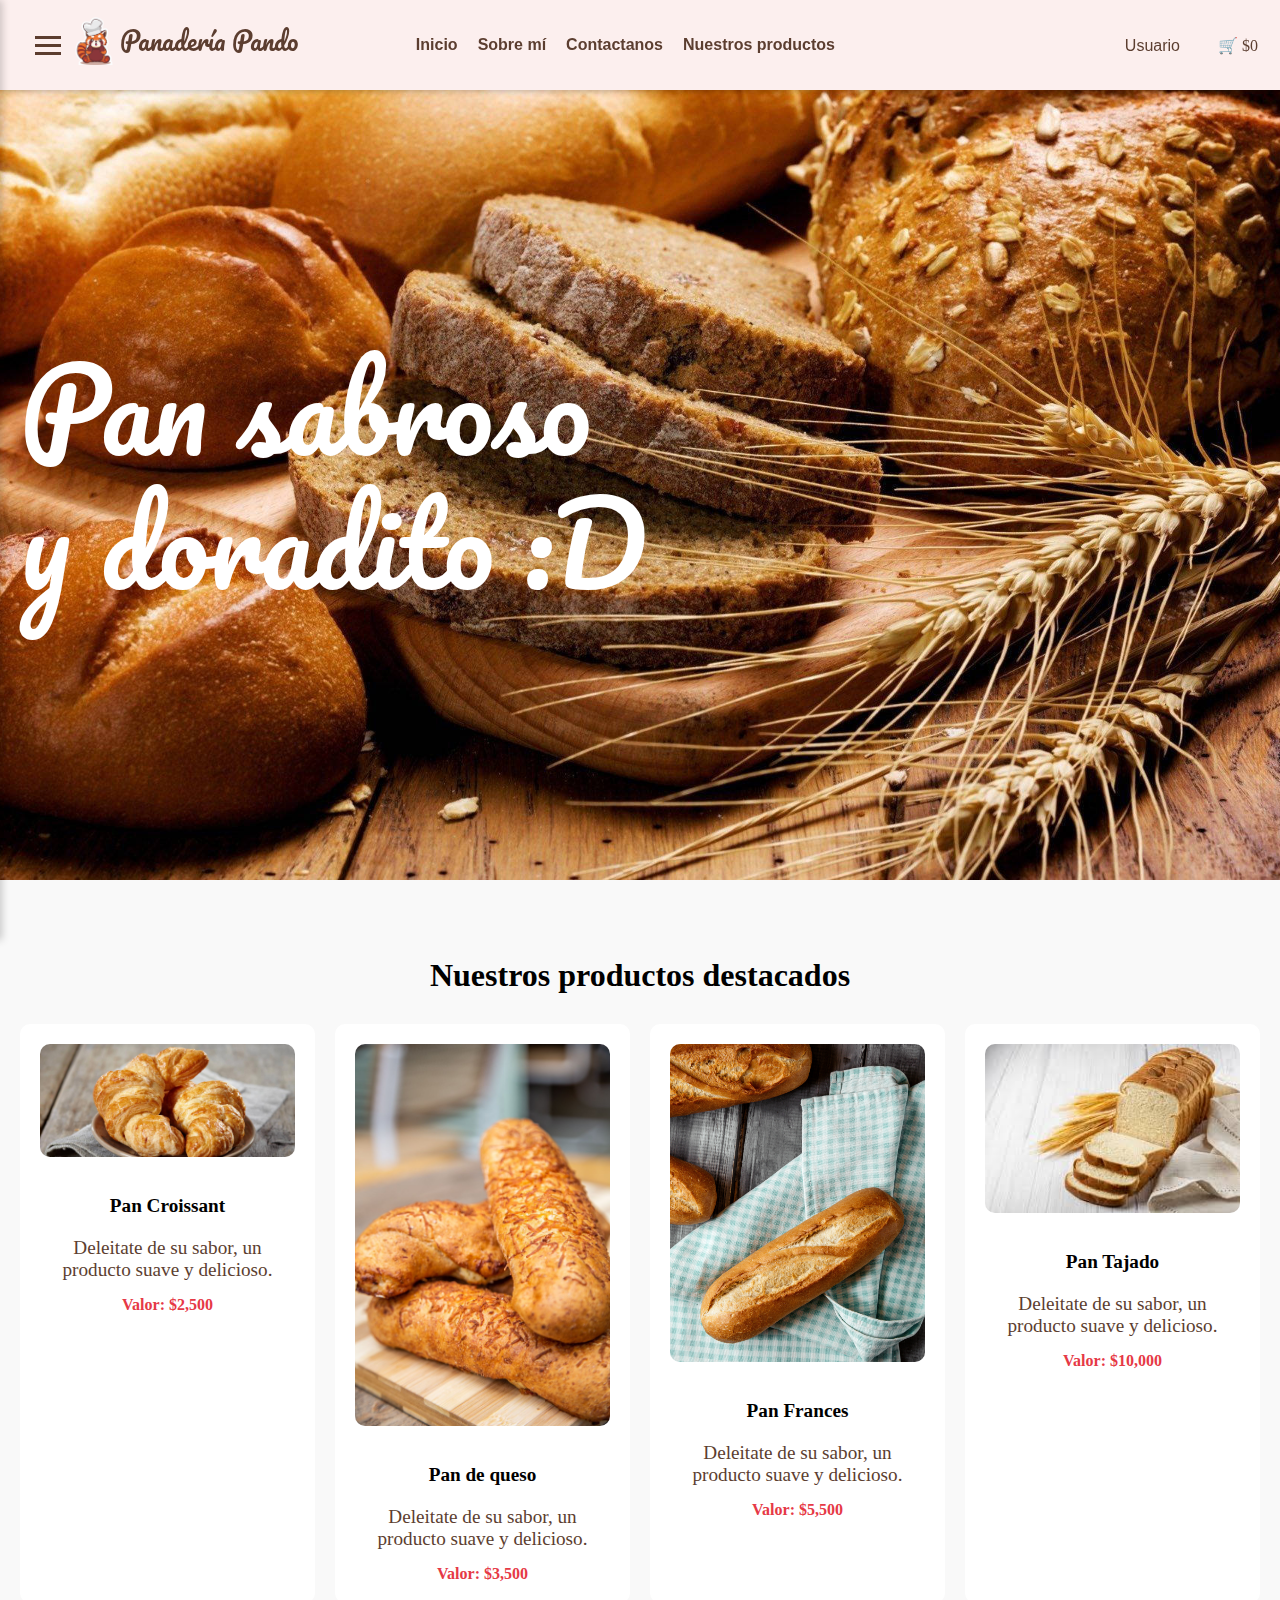
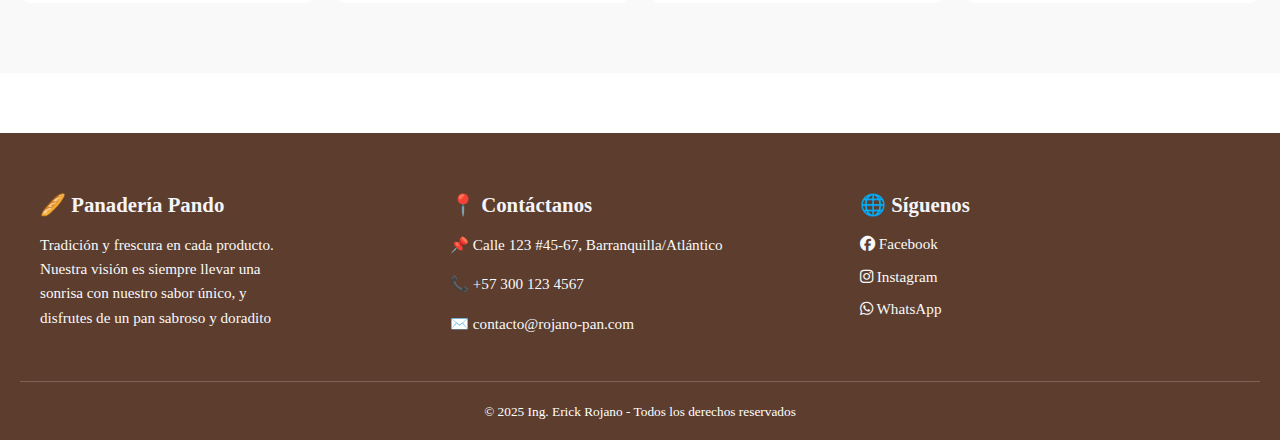
<file: index.html>
<!DOCTYPE html>
<html lang="es">
<head>
    <meta charset="UTF-8">
    <meta name="viewport" content="width=device-width, initial-scale=1.0">
    <title>Panaderia Pando</title>
    <link rel="stylesheet" href="style.css">
    <link rel="icon" type="image/png" sizes="64x64" href="Galeria de fotos/Logo Panadería Pando-4-Photoroom.png">
    <link href="https://fonts.cdnfonts.com/css/bakery-goods" rel="stylesheet">
    <link rel="preconnect" href="https://fonts.googleapis.com">
    <link rel="preconnect" href="https://fonts.gstatic.com" crossorigin>
    <link href="https://fonts.googleapis.com/css2?family=Handlee&display=swap" rel="stylesheet">
    <link rel="preconnect" href="https://fonts.googleapis.com">
    <link href="https://fonts.googleapis.com/css2?family=Handlee&family=Slabo+13px&display=swap" rel="stylesheet">
    <link rel="stylesheet" href="https://cdnjs.cloudflare.com/ajax/libs/font-awesome/6.5.0/css/all.min.css">
    <link href="https://fonts.googleapis.com/css2?family=Pacifico&display=swap" rel="stylesheet">
    <link href="https://fonts.googleapis.com/css2?family=Pacifico&family=Lato:wght@400;700&display=swap" rel="stylesheet">
</head>
<body>

    <!-- Navegación -->
    <nav class="navbarra">
        <div class="grupo-izquierda">
            <div class="logo"> 
                <img src="Galeria de fotos/Logo Panadería Pando-4-Photoroom.png" alt="logo" class="icono"> <span>Panadería Pando</span>
            </div>
            <button id="btn-hamburguesa" class="hamburguesa" aria-label="Abrir menú" aria-expanded="false" aria-controls="menu-lateral">
                <span></span><span></span><span></span>
            </button>
        </div>
        <div class="menu-lateral" id="menu-lateral">
            <button class="cerrar" id="cerrar-menu" aria-label="Cerrar menú">X</button>
            <ul>
                <li class="submenu1">
                    <a href="#" class="flechita">Domicilios</a>
                    <ul class="submenu-items">
                        <li><a href="#">WhatsApp</a></li>
                        <li><a href="#">Facebook</a></li>
                        <li><a href="#">Telefónico</a></li>
                    </ul>
                </li>
                <li class="menu2"><a href="panes.html">Panes</a></li>
                <li class="menu2"><a href="#">Especiales</a></li>
                <li class="menu2"><a href="#">Galletas</a></li>
                <li class="menu2"><a href="#">Tajados</a></li>
                <li class="menu2"><a href="#">Pasteles</a></li>
                <li class="menu2"><a href="#">Productos destacados</a></li>
                <li class="menu2"><a href="#">Ubicación</a></li>
                <li class="menu2"><a href="#">Contacto</a></li>
            </ul>
        </div>
        <div class="overlay" id="overlay"></div>
        <ul id="menu-principal" class="menu">
            <li><a href="#"> Inicio</a></li>
            <li><a href="#">Sobre mí</a></li>
            <li><a href="#footer-contenido">Contactanos</a></li>
            <li><a href="#catalogo">Nuestros productos</a></li>
        </ul>
        <div class="botones-menu">
            <a href="#" class="btn"> Usuario</a>
            <a href="#" class="btn-carrito">🛒 $0</a>
        </div>
    </nav>
    <!--    PARTE PREVIA A PRODUCTOS (Hero contenido)-->
    <header id="inicial" class="hero-principal">
        <div class="contenido-hero">
            <h1>Pan sabroso<br> y doradito :D</h1>
        </div>
    </header>
    
    <!--  Productos  -->

    <section id="catalogo" class="productos">
        <h2>Nuestros productos destacados</h2>
        
        <div class="all-product">
            <div class="foto-producto">
                <img src="Galeria de fotos/pan croissant.jpeg" alt="croissant">
                <h3>Pan Croissant</h3>
                <p> Deleitate de su sabor, un producto suave y delicioso.</p>
                <span class="precio">Valor: $2,500</span>
            </div>

            <div class="foto-producto">
                <img src="Galeria de fotos/pan de queso.jpeg" alt="pan de queso">
                <h3>Pan de queso</h3>
                <p> Deleitate de su sabor, un producto suave y delicioso.</p>
                <span class="precio">Valor: $3,500</span>
            </div>

            <div class="foto-producto">
                <img src="Galeria de fotos/pan frances.jpg"alt="pan frances">
                <h3>Pan Frances</h3>
                <p> Deleitate de su sabor, un producto suave y delicioso.</p>
                <span class="precio">Valor: $5,500</span>
            </div>

            <div class="foto-producto">
                <img src="Galeria de fotos/tajado.jpg"alt="tajado">
                <h3>Pan Tajado</h3>
                <p> Deleitate de su sabor, un producto suave y delicioso.</p>
                <span class="precio">Valor: $10,000</span>
            </div>
        </div>    
    </section>
    
    <footer>
        <div id="footer-contenido" class="footer-contenido">

            <div class="footer-col">
                <h3>🥖 Panadería Pando</h3>
                <p>Tradición y frescura en cada producto. <br>
                    Nuestra visión es siempre 
                    llevar una <br>sonrisa con nuestro sabor único, y <br>
                    disfrutes de un pan sabroso y doradito</p>
            </div>

            <div class="footer-col">
                <h3>📍 Contáctanos</h3>
                <p>📌 Calle 123 #45-67, Barranquilla/Atlántico</p>
                <p>📞 +57 300 123 4567</p>
                <p>✉️ contacto@rojano-pan.com</p>
            </div>

            <div class="footer-col">
                <h3>🌐 Síguenos</h3>
                <div class="redes-sociales">
                    <!-- Icons by Font Awesome (https://fontawesome.com) -->
                    <a href="#"><i class="fab fa-facebook"></i> Facebook</a>
                    <a href="#"><i class="fab fa-instagram"></i> Instagram</a>
                    <a href="#"><i class="fab fa-whatsapp"></i> WhatsApp</a>  
                </div>
            </div>
        </div>

        <div class="footer-boton">
            <small>&copy; 2025 Ing. Erick Rojano - Todos los derechos reservados</small>
        </div>
    </footer>
    <script src="script.js"></script>
</body>
</html>
</file>
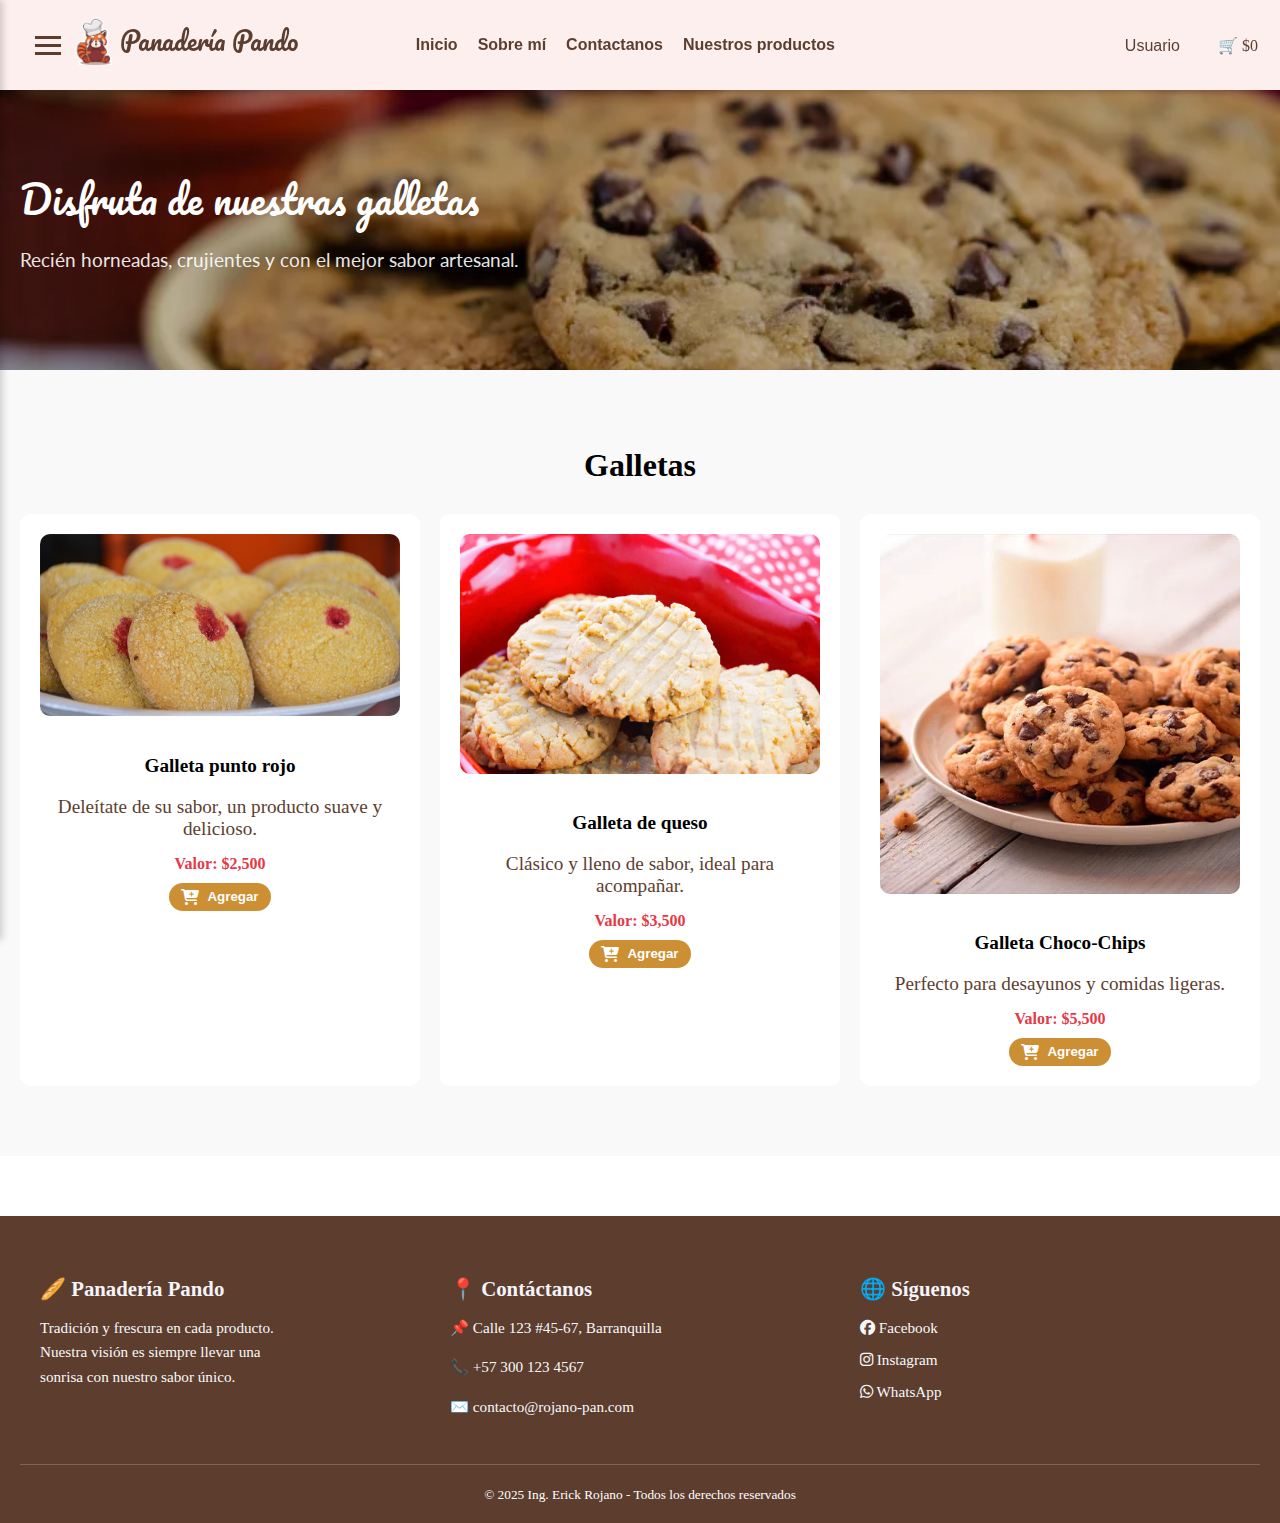
<file: galletas.html>
<!DOCTYPE html>
<html lang="es">
<head>
    <meta charset="UTF-8">
    <meta name="viewport" content="width=device-width, initial-scale=1.0">
    <title>Panes - Pando</title>
    <link rel="stylesheet" href="style.css">
    <link rel="icon" type="image/png" sizes="64x64" href="Galeria de fotos/Logo Panadería Pando-4-Photoroom.png">
    <link href="https://fonts.cdnfonts.com/css/bakery-goods" rel="stylesheet">
    <link rel="preconnect" href="https://fonts.googleapis.com">
    <link rel="preconnect" href="https://fonts.gstatic.com" crossorigin>
    <link href="https://fonts.googleapis.com/css2?family=Handlee&display=swap" rel="stylesheet">
    <link rel="preconnect" href="https://fonts.googleapis.com">
    <link href="https://fonts.googleapis.com/css2?family=Handlee&family=Slabo+13px&display=swap" rel="stylesheet">
    <link rel="stylesheet" href="https://cdnjs.cloudflare.com/ajax/libs/font-awesome/6.5.0/css/all.min.css">
    <link href="https://fonts.googleapis.com/css2?family=Pacifico&display=swap" rel="stylesheet">
    <link href="https://fonts.googleapis.com/css2?family=Pacifico&family=Lato:wght@400;700&display=swap" rel="stylesheet">
    <link href="https://fonts.googleapis.com/css2?family=Montserrat:wght@400;600&display=swap" rel="stylesheet">
</head>
<body>
    <!-- Navegación sub-página-->
<nav class="navbarra">
        <div class="grupo-izquierda">
            <div class="logo"> 
                <img src="Galeria de fotos/Logo Panadería Pando-4-Photoroom.png" alt="logo" class="icono"> <span>Panadería Pando</span>
            </div>
            <button id="btn-hamburguesa" class="hamburguesa" aria-label="Abrir menú" aria-expanded="false" aria-controls="menu-lateral">
                <span></span><span></span><span></span>
            </button>
        </div>
        <div class="menu-lateral" id="menu-lateral">
            <button class="cerrar" id="cerrar-menu" aria-label="Cerrar menú">X</button>
            <ul>
                <li class="submenu1">
                    <a href="#" class="flechita">Domicilios</a>
                    <ul class="submenu-items">
                        <li><a href="#">WhatsApp</a></li>
                        <li><a href="#">Facebook</a></li>
                        <li><a href="#">Telefónico</a></li>
                    </ul>
                </li>
                <li class="menu2"><a href="panes.html">Panes</a></li>
                <li class="menu2"><a href="panes-especiales.html">Especiales</a></li>
                <li class="menu2"><a href="galletas.html">Galletas</a></li>
                <li class="menu2"><a href="tajados.html">Tajados</a></li>
                <li class="menu2"><a href="pasteles.html">Pasteles</a></li>
                <li class="menu2"><a href="productos-destacados.html">Productos destacados</a></li>
                <li class="menu2"><a href="#">Ubicación</a></li>
                <li class="menu2"><a href="#">Contacto</a></li>
            </ul>
        </div>
        <div class="overlay" id="overlay"></div>
        <ul id="menu-principal" class="menu">
            <li><a href="index.html"> Inicio</a></li>
            <li><a href="#">Sobre mí</a></li>
            <li><a href="#footer-contenido">Contactanos</a></li>
            <li><a href="#catalogo">Nuestros productos</a></li>
        </ul>
        <div class="botones-menu">
            <a href="#" class="btn"> Usuario</a>
            <a href="#" class="btn-carrito">🛒 $0</a>
        </div>
    </nav>
 <!-- ✅ Hero de la subpágina panes (individual para cada hero de subpágina, se debe cambiar la clase)-->
  <header class="hero-galletas">
      <div class="contenido-hero">
          <h1>Disfruta de nuestras galletas</h1>
          <p>Recién horneadas, crujientes y con el mejor sabor artesanal.</p>
      </div>
  </header>

  <!-- ✅ Catálogo de panes -->
  <section id="catalogo" class="productos">
      <h2>Galletas</h2>
      <div class="all-product">
          <div class="foto-producto">
              <img src="Galeria de fotos/hero-galletas.jpg" alt="Punto rojo">
              <h3>Galleta punto rojo</h3>
              <p>Deleítate de su sabor, un producto suave y delicioso.</p>
                <div class="precio-carrito">
                    <span class="precio">Valor: $2,500</span>
                    <button class="btn-agregar" data-nombre="Galleta punto rojo" data-precio="2500">
                        <i class="fas fa-cart-plus"></i>
                        <span>Agregar</span>
                    </button>
                </div>
          </div>

          <div class="foto-producto">
              <img src="Galeria de fotos/galleta de queso.jpg" alt="Galleta de queso">
              <h3>Galleta de queso</h3>
              <p>Clásico y lleno de sabor, ideal para acompañar.</p>
                <div class="precio-carrito">
                    <span class="precio">Valor: $3,500</span>
                    <button class="btn-agregar" data-nombre="Galleta de queso" data-precio="3500">
                        <i class="fas fa-cart-plus"></i>
                        <span>Agregar</span> 
                    </button>
                </div>
          </div>

          <div class="foto-producto">
              <img src="Galeria de fotos/choco chips.jpg" alt="Galleta de chispas de chocolate">
              <h3>Galleta Choco-Chips</h3>
              <p>Perfecto para desayunos y comidas ligeras.</p>
                <div class="precio-carrito">
                    <span class="precio">Valor: $5,500</span>
                    <button class="btn-agregar" data-nombre="Galleta Choco-Chips" data-precio="5500">
                        <i class="fas fa-cart-plus"></i>
                        <span>Agregar</span>  
                    </button>
                </div>
          </div>
      </div>
  </section>

  <!-- ✅ Footer -->
  <footer>
      <div id="footer-contenido" class="footer-contenido">
          <div class="footer-col">
              <h3>🥖 Panadería Pando</h3>
              <p>Tradición y frescura en cada producto. <br>
                 Nuestra visión es siempre llevar una <br>
                 sonrisa con nuestro sabor único.</p>
          </div>

          <div class="footer-col">
              <h3>📍 Contáctanos</h3>
              <p>📌 Calle 123 #45-67, Barranquilla</p>
              <p>📞 +57 300 123 4567</p>
              <p>✉️ contacto@rojano-pan.com</p>
          </div>

          <div class="footer-col">
              <h3>🌐 Síguenos</h3>
              <div class="redes-sociales">
                  <a href="#"><i class="fab fa-facebook"></i> Facebook</a>
                  <a href="#"><i class="fab fa-instagram"></i> Instagram</a>
                  <a href="#"><i class="fab fa-whatsapp"></i> WhatsApp</a>  
              </div>
          </div>
      </div>

      <div class="footer-boton">
          <small>&copy; 2025 Ing. Erick Rojano - Todos los derechos reservados</small>
      </div>
  </footer>

  <script src="script.js"></script>
</body>
</html>
</file>
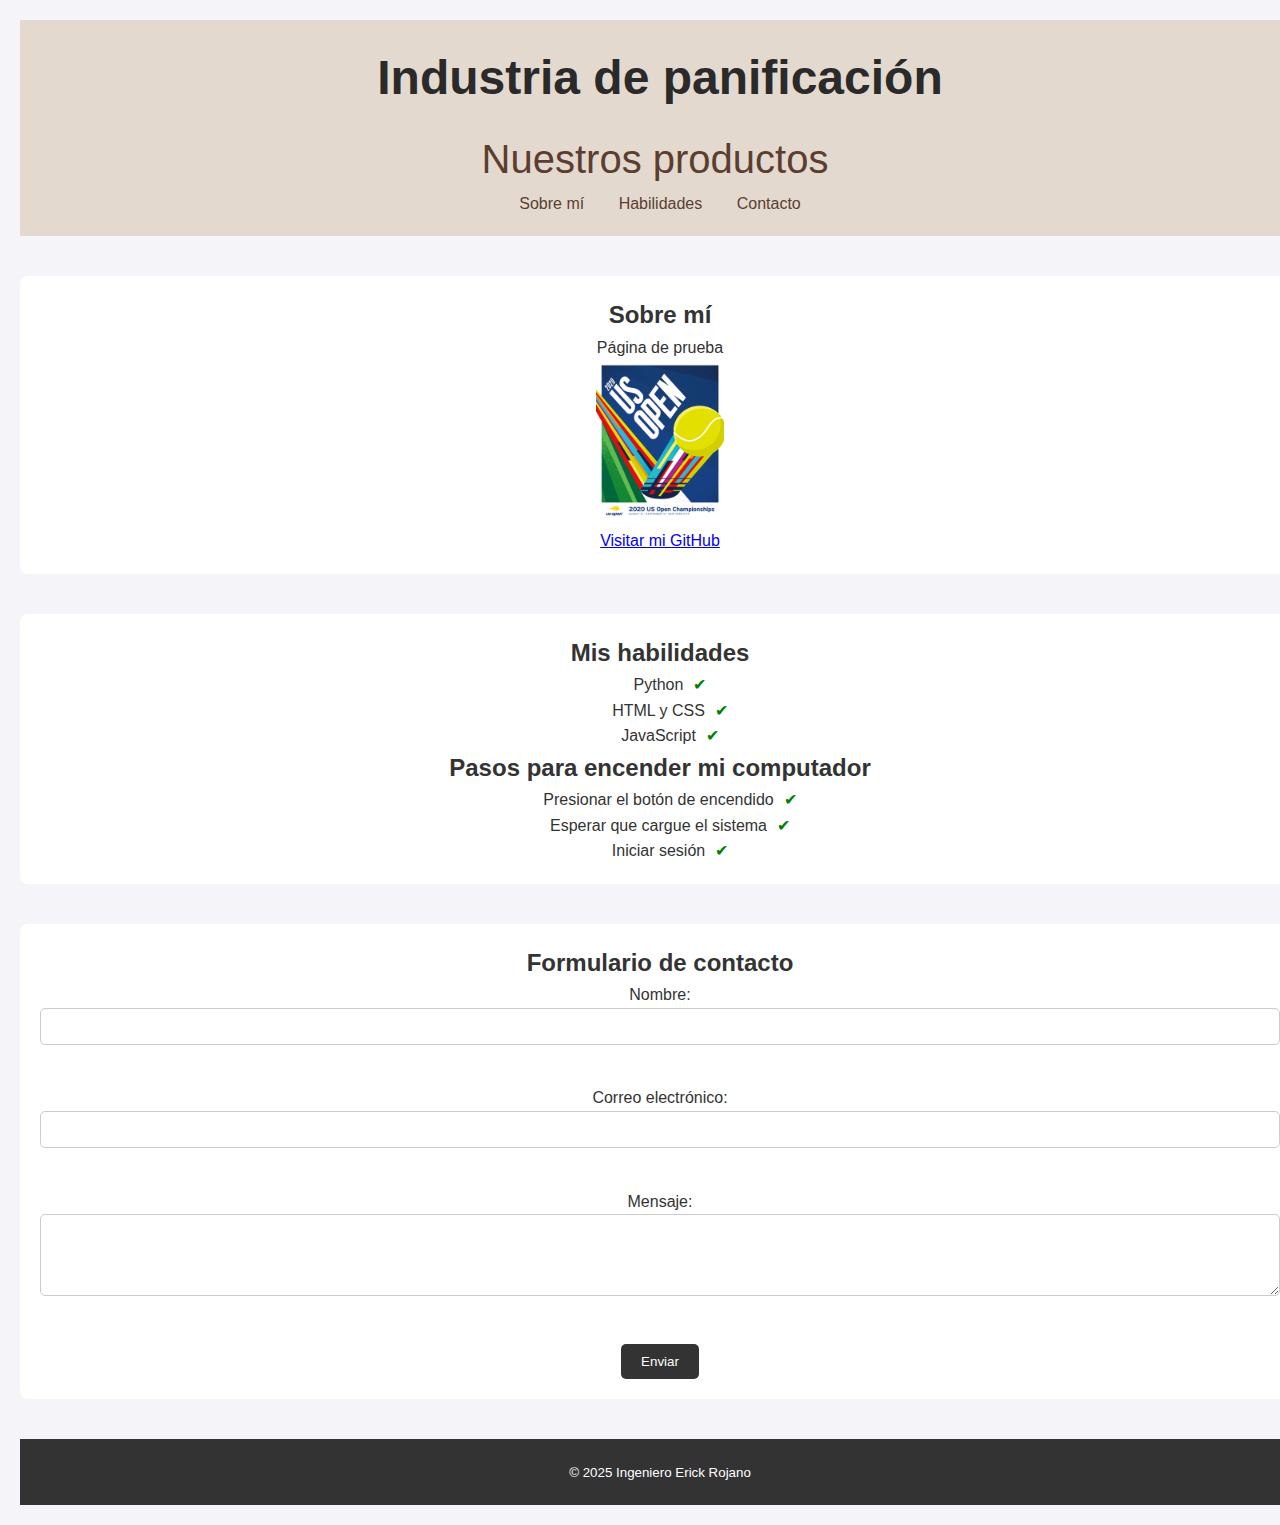
<file: inicio.html>
<!DOCTYPE html>
<html lang="es">    
<head>
    <meta charset="UTF-8">
    <meta name="viewport" content="width=device-width, initial-scale=1.0">
    <title> Rojanos</title>
    <link rel="stylesheet" href="style.css">
    <link href="https://fonts.cdnfonts.com/css/bakery-goods" rel="stylesheet">
</head>
<body class="principal">

    <header>
    <h1> Industria de panificación</h1>
    
        <nav>
            <a href="productos.html" class="separado">Nuestros productos</a>
            <br>
            <a href="#sobre_mi">Sobre mí</a>
            <a href="#habilidades">Habilidades</a>
            <a href="#contacto">Contacto</a>

        </nav>
    </header>

    <main>
        <section id="sobre_mi">
            <a href="page2.html" id="etiqueta-sobremi">
                <h2>Sobre mí</h2>
            </a>

            <p> Página de prueba</p>

            <a href="https://www.usopen.org/index.html" target="_blank">

            <img src="\Img\Foto 1.jpg" alt="Foto 1" width="20%">
            </a>

            <br> <!-- Salto de línea -->

            <P>
            <a href="https://github.com" target="_blank">Visitar mi GitHub</a>
            </P>

        </section>

        <Section id="habilidades">

            <h2>Mis habilidades</h2>
            <ul>
                <li class="check">Python</li>
                <li class="check">HTML y CSS</li>
                <li class="check">JavaScript</li>
            </ul>
            
            <h2>Pasos para encender mi computador</h2>
            <ol>
                <li class="check">Presionar el botón de encendido</li>
                <li class="check">Esperar que cargue el sistema</li>
                <li class="check">Iniciar sesión</li>
            </ol>

        </Section>

        <section id="contacto">
            <h2> Formulario de contacto</h2>
            <form action="" method="post">
                <label for="nombre">Nombre:</label><br>
                <input type="text" id="nombre" name="nombre" required><br><br>

                <label for="email">Correo electrónico:</label><br>
                <input type="email" id="email" name="email" required><br><br>

                <label for="mensaje">Mensaje:</label><br>
                <textarea id="mensaje" name="mensaje" rows="4" required></textarea><br><br>

                <button type="submit">Enviar</button>
            </form>
        </section>
    </main>

    <footer>
        <small> &copy; 2025 Ingeniero Erick Rojano</small>
    </footer>

</body>
</html>
</file>
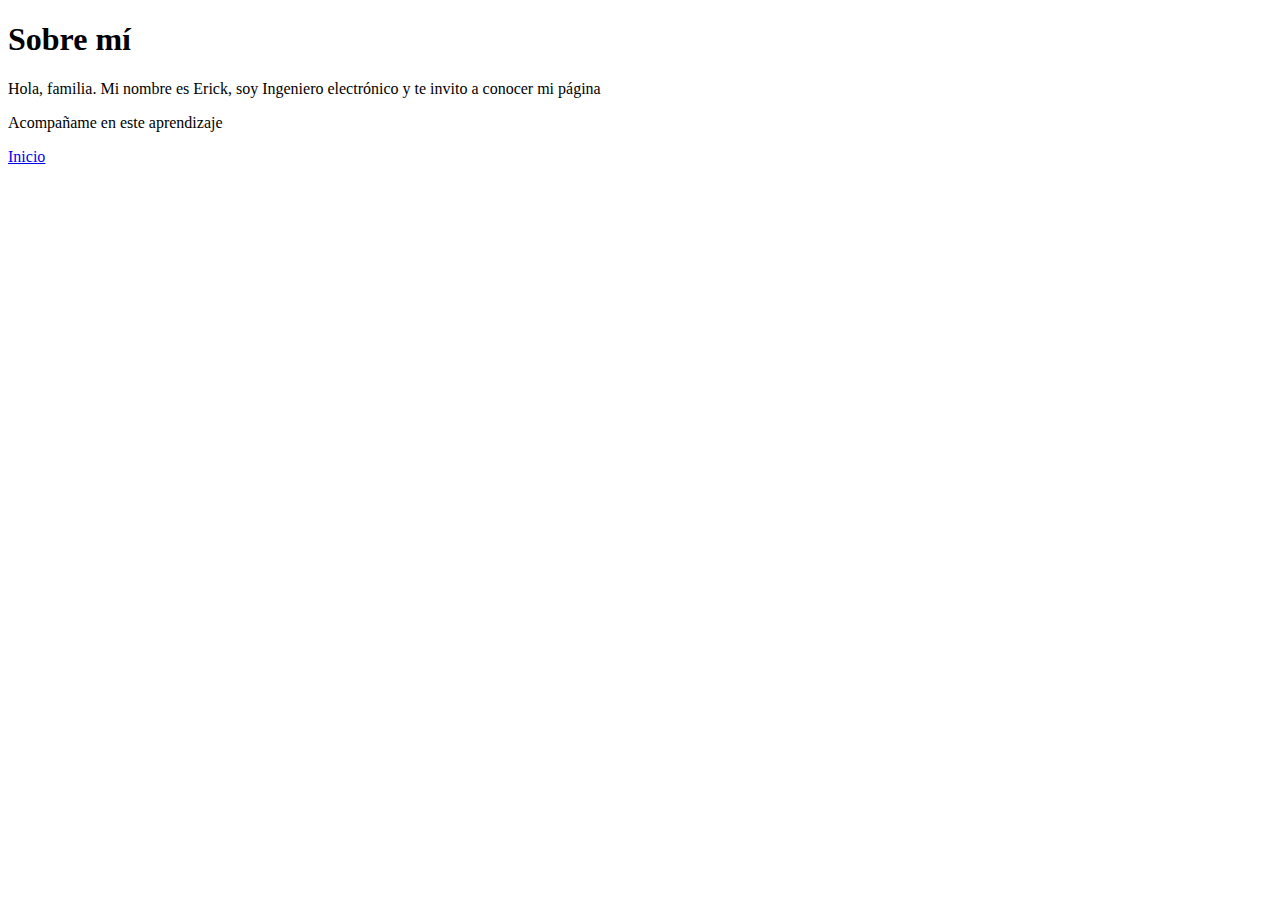
<file: page2.html>
<!DOCTYPE html>
<html lang="en">
<head>
    <meta charset="UTF-8">
    <meta name="viewport" content="width=device-width, initial-scale=1.0">
    <title>Sobre mí</title>
</head>
<body>
    <h1>Sobre mí</h1>
    <p>Hola, familia. Mi nombre es Erick, soy Ingeniero electrónico y te invito a conocer mi página </p>
    <p>Acompañame en este aprendizaje</p>

    <!--  Retorno a página anterior -->
    <a href="index.html">Inicio</a>
</body>
</html>
</file>
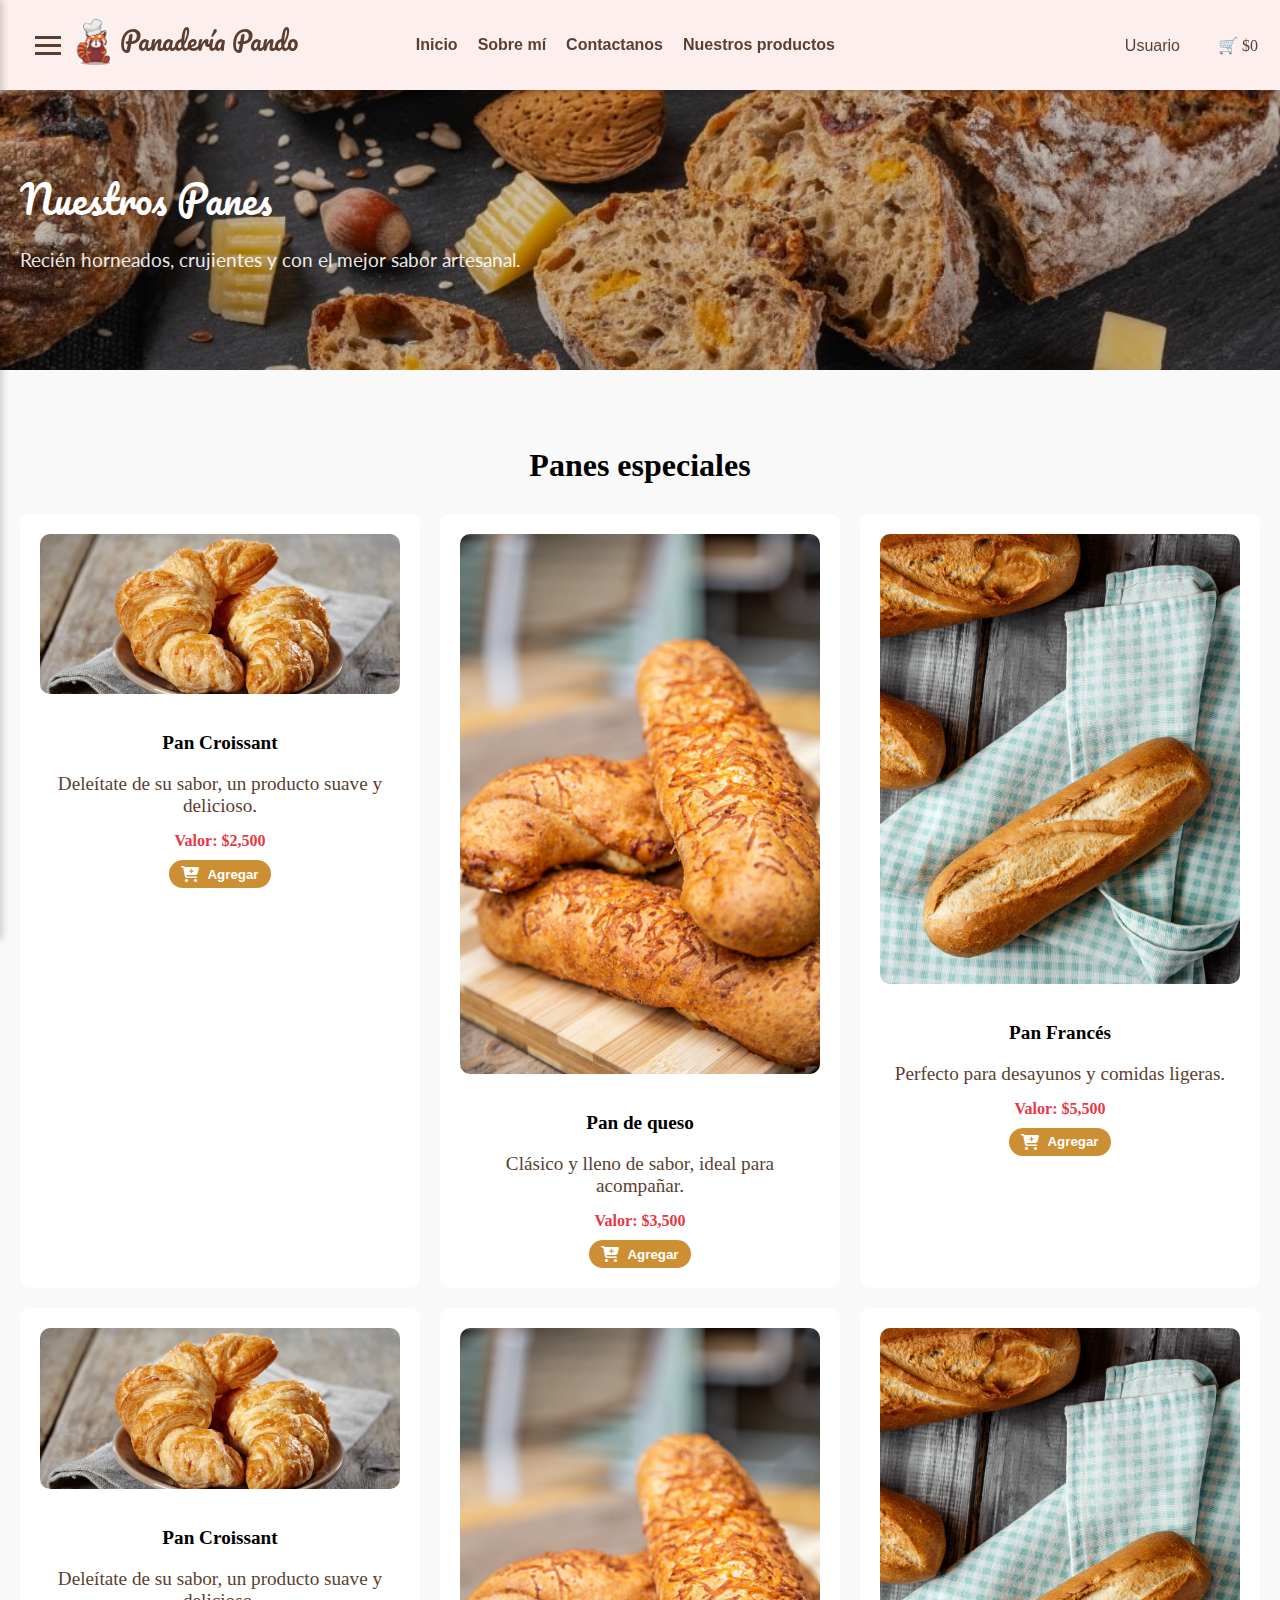
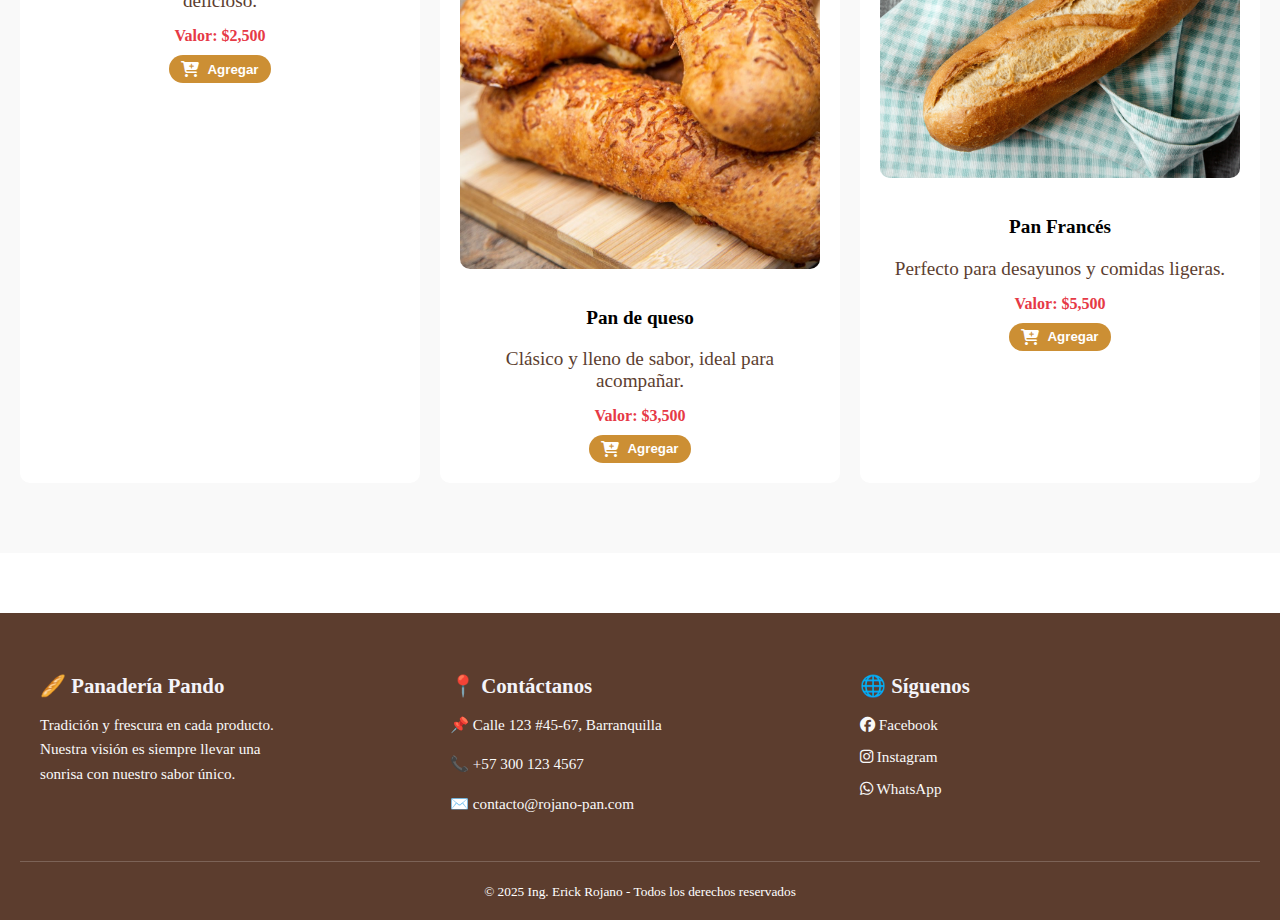
<file: panes-especiales.html>
<!DOCTYPE html>
<html lang="es">
<head>
    <meta charset="UTF-8">
    <meta name="viewport" content="width=device-width, initial-scale=1.0">
    <title>Especiales - Pando</title>
    <link rel="stylesheet" href="style.css">
    <link rel="icon" type="image/png" sizes="64x64" href="Galeria de fotos/Logo Panadería Pando-4-Photoroom.png">
    <link href="https://fonts.cdnfonts.com/css/bakery-goods" rel="stylesheet">
    <link rel="preconnect" href="https://fonts.googleapis.com">
    <link rel="preconnect" href="https://fonts.gstatic.com" crossorigin>
    <link href="https://fonts.googleapis.com/css2?family=Handlee&display=swap" rel="stylesheet">
    <link rel="preconnect" href="https://fonts.googleapis.com">
    <link href="https://fonts.googleapis.com/css2?family=Handlee&family=Slabo+13px&display=swap" rel="stylesheet">
    <link rel="stylesheet" href="https://cdnjs.cloudflare.com/ajax/libs/font-awesome/6.5.0/css/all.min.css">
    <link href="https://fonts.googleapis.com/css2?family=Pacifico&display=swap" rel="stylesheet">
    <link href="https://fonts.googleapis.com/css2?family=Pacifico&family=Lato:wght@400;700&display=swap" rel="stylesheet">
    <link href="https://fonts.googleapis.com/css2?family=Montserrat:wght@400;600&display=swap" rel="stylesheet">
</head>
<body>
    <!-- Navegación sub-página-->
<nav class="navbarra">
        <div class="grupo-izquierda">
            <div class="logo"> 
                <img src="Galeria de fotos/Logo Panadería Pando-4-Photoroom.png" alt="logo" class="icono"> <span>Panadería Pando</span>
            </div>
            <button id="btn-hamburguesa" class="hamburguesa" aria-label="Abrir menú" aria-expanded="false" aria-controls="menu-lateral">
                <span></span><span></span><span></span>
            </button>
        </div>
        <div class="menu-lateral" id="menu-lateral">
            <button class="cerrar" id="cerrar-menu" aria-label="Cerrar menú">X</button>
            <ul>
                <li class="submenu1">
                    <a href="#" class="flechita">Domicilios</a>
                    <ul class="submenu-items">
                        <li><a href="#">WhatsApp</a></li>
                        <li><a href="#">Facebook</a></li>
                        <li><a href="#">Telefónico</a></li>
                    </ul>
                </li>
                <li class="menu2"><a href="panes.html">Panes</a></li>
                <li class="menu2"><a href="panes-especiales.html">Especiales</a></li>
                <li class="menu2"><a href="galletas.html">Galletas</a></li>
                <li class="menu2"><a href="tajados.html">Tajados</a></li>
                <li class="menu2"><a href="pasteles.html">Pasteles</a></li>
                <li class="menu2"><a href="productos-destacados.html">Productos destacados</a></li>
                <li class="menu2"><a href="#">Ubicación</a></li>
                <li class="menu2"><a href="#">Contacto</a></li>
            </ul>
        </div>
        <div class="overlay" id="overlay"></div>
        <ul id="menu-principal" class="menu">
            <li><a href="index.html"> Inicio</a></li>
            <li><a href="#">Sobre mí</a></li>
            <li><a href="#footer-contenido">Contactanos</a></li>
            <li><a href="#catalogo">Nuestros productos</a></li>
        </ul>
        <div class="botones-menu">
            <a href="#" class="btn"> Usuario</a>
            <a href="#" class="btn-carrito">🛒 $0</a>
        </div>
    </nav>
 <!-- ✅ Hero de la subpágina panes (individual para cada hero de subpágina, se debe cambiar la clase)-->
  <header class="hero-especiales">
      <div class="contenido-hero">
          <h1>Nuestros Panes</h1>
          <p>Recién horneados, crujientes y con el mejor sabor artesanal.</p>
      </div>
  </header>

  <!-- ✅ Catálogo de panes -->
  <section id="catalogo" class="productos">
      <h2>Panes especiales</h2>
      <div class="all-product">
          <div class="foto-producto">
              <img src="Galeria de fotos/pan croissant.jpeg" alt="croissant">
              <h3>Pan Croissant</h3>
              <p>Deleítate de su sabor, un producto suave y delicioso.</p>
                <div class="precio-carrito">
                    <span class="precio">Valor: $2,500</span>
                    <button class="btn-agregar" data-nombre="Pan Croissant" data-precio="2500">
                        <i class="fas fa-cart-plus"></i>
                        <span>Agregar</span>
                    </button>
                </div>
          </div>

          <div class="foto-producto">
              <img src="Galeria de fotos/pan de queso.jpeg" alt="pan de queso">
              <h3>Pan de queso</h3>
              <p>Clásico y lleno de sabor, ideal para acompañar.</p>
                <div class="precio-carrito">
                    <span class="precio">Valor: $3,500</span>
                    <button class="btn-agregar" data-nombre="Pan de queso" data-precio="3500">
                        <i class="fas fa-cart-plus"></i>
                        <span>Agregar</span> 
                    </button>
                </div>
          </div>

          <div class="foto-producto">
              <img src="Galeria de fotos/pan frances.jpg" alt="pan frances">
              <h3>Pan Francés</h3>
              <p>Perfecto para desayunos y comidas ligeras.</p>
                <div class="precio-carrito">
                    <span class="precio">Valor: $5,500</span>
                    <button class="btn-agregar" data-nombre="Pan Frances" data-precio="5500">
                        <i class="fas fa-cart-plus"></i>
                        <span>Agregar</span>  
                    </button>
                </div>
          </div>
      </div>
      <div class="all-product">
          <div class="foto-producto">
              <img src="Galeria de fotos/pan croissant.jpeg" alt="croissant">
              <h3>Pan Croissant</h3>
              <p>Deleítate de su sabor, un producto suave y delicioso.</p>
                <div class="precio-carrito">
                    <span class="precio">Valor: $2,500</span>
                    <button class="btn-agregar" data-nombre="Pan Croissant" data-precio="2500">
                        <i class="fas fa-cart-plus"></i>
                        <span>Agregar</span>
                    </button>
                </div>
          </div>

          <div class="foto-producto">
              <img src="Galeria de fotos/pan de queso.jpeg" alt="pan de queso">
              <h3>Pan de queso</h3>
              <p>Clásico y lleno de sabor, ideal para acompañar.</p>
                <div class="precio-carrito">
                    <span class="precio">Valor: $3,500</span>
                    <button class="btn-agregar" data-nombre="Pan de queso" data-precio="3500">
                        <i class="fas fa-cart-plus"></i>
                        <span>Agregar</span> 
                    </button>
                </div>
          </div>

          <div class="foto-producto">
              <img src="Galeria de fotos/pan frances.jpg" alt="pan frances">
              <h3>Pan Francés</h3>
              <p>Perfecto para desayunos y comidas ligeras.</p>
                <div class="precio-carrito">
                    <span class="precio">Valor: $5,500</span>
                    <button class="btn-agregar" data-nombre="Pan Frances" data-precio="5500">
                        <i class="fas fa-cart-plus"></i>
                        <span>Agregar</span>  
                    </button>
                </div>
          </div>
      </div>
  </section>

  <!-- ✅ Footer -->
  <footer>
      <div id="footer-contenido" class="footer-contenido">
          <div class="footer-col">
              <h3>🥖 Panadería Pando</h3>
              <p>Tradición y frescura en cada producto. <br>
                 Nuestra visión es siempre llevar una <br>
                 sonrisa con nuestro sabor único.</p>
          </div>

          <div class="footer-col">
              <h3>📍 Contáctanos</h3>
              <p>📌 Calle 123 #45-67, Barranquilla</p>
              <p>📞 +57 300 123 4567</p>
              <p>✉️ contacto@rojano-pan.com</p>
          </div>

          <div class="footer-col">
              <h3>🌐 Síguenos</h3>
              <div class="redes-sociales">
                  <a href="#"><i class="fab fa-facebook"></i> Facebook</a>
                  <a href="#"><i class="fab fa-instagram"></i> Instagram</a>
                  <a href="#"><i class="fab fa-whatsapp"></i> WhatsApp</a>  
              </div>
          </div>
      </div>

      <div class="footer-boton">
          <small>&copy; 2025 Ing. Erick Rojano - Todos los derechos reservados</small>
      </div>
  </footer>

  <script src="script.js"></script>
</body>
</html>
</file>
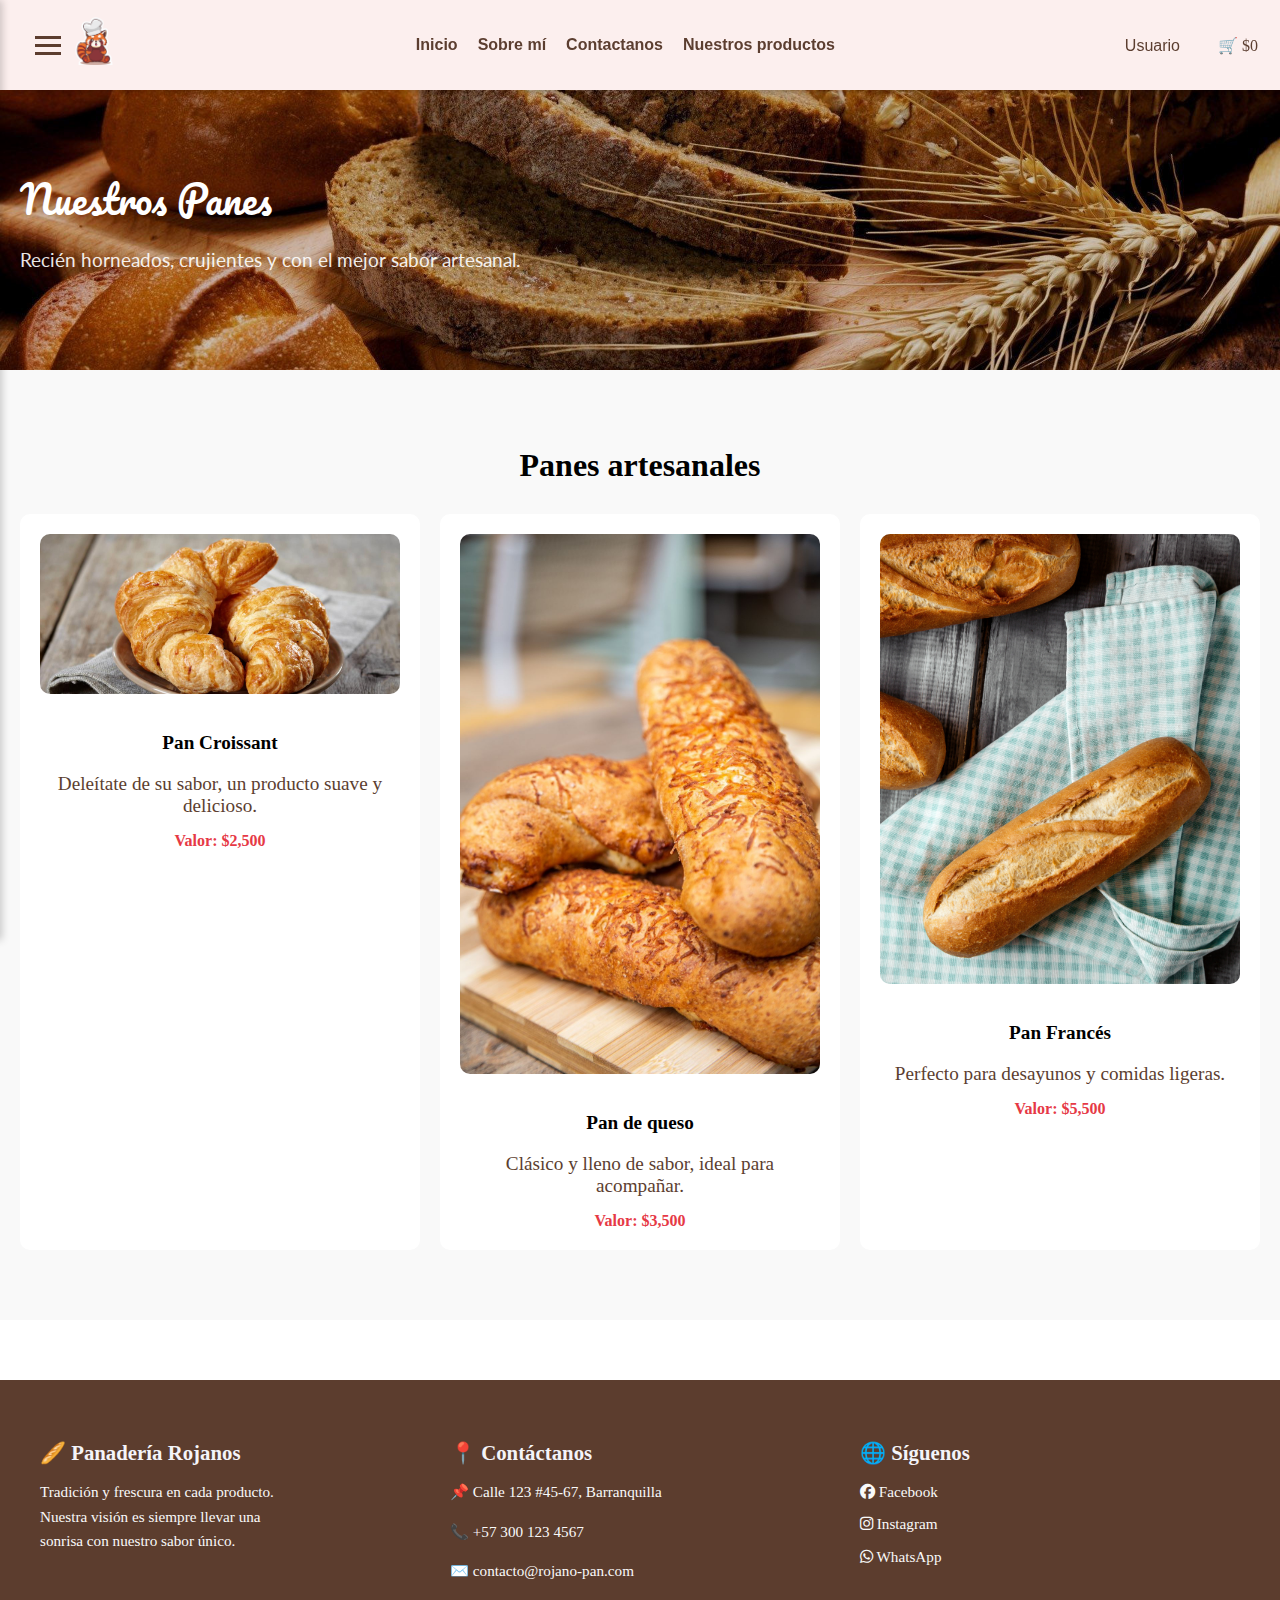
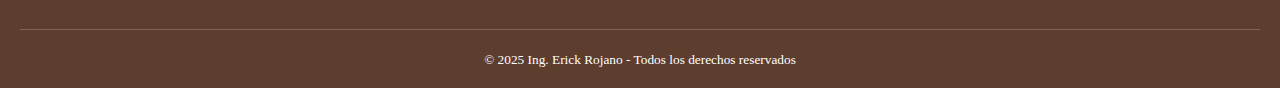
<file: panes.html>
<!DOCTYPE html>
<html lang="es">
<head>
    <meta charset="UTF-8">
    <meta name="viewport" content="width=device-width, initial-scale=1.0">
    <title>Panes - Pando</title>
    <link rel="stylesheet" href="style.css">
    <link rel="icon" type="image/png" sizes="64x64" href="Galeria de fotos/Logo Panadería Pando-4-Photoroom.png">
    <link href="https://fonts.cdnfonts.com/css/bakery-goods" rel="stylesheet">
    <link rel="preconnect" href="https://fonts.googleapis.com">
    <link rel="preconnect" href="https://fonts.gstatic.com" crossorigin>
    <link href="https://fonts.googleapis.com/css2?family=Handlee&display=swap" rel="stylesheet">
    <link rel="preconnect" href="https://fonts.googleapis.com">
    <link href="https://fonts.googleapis.com/css2?family=Handlee&family=Slabo+13px&display=swap" rel="stylesheet">
    <link rel="stylesheet" href="https://cdnjs.cloudflare.com/ajax/libs/font-awesome/6.5.0/css/all.min.css">
    <link href="https://fonts.googleapis.com/css2?family=Pacifico&display=swap" rel="stylesheet">
    <link href="https://fonts.googleapis.com/css2?family=Pacifico&family=Lato:wght@400;700&display=swap" rel="stylesheet">
    <link href="https://fonts.googleapis.com/css2?family=Montserrat:wght@400;600&display=swap" rel="stylesheet">
</head>
<body>
    <!-- Navegación sub-página-->
<nav class="navbarra">
        <div class="grupo-izquierda">
            <div class="logo"> 
                <img src="Galeria de fotos/Logo Panadería Pando-4-Photoroom.png" alt="logo" class="icono">
            </div>
            <button id="btn-hamburguesa" class="hamburguesa" aria-label="Abrir menú" aria-expanded="false" aria-controls="menu-lateral">
                <span></span><span></span><span></span>
            </button>
        </div>
        <div class="menu-lateral" id="menu-lateral">
            <button class="cerrar" id="cerrar-menu" aria-label="Cerrar menú">X</button>
            <ul>
                <li class="submenu1">
                    <a href="#" class="flechita">Domicilios</a>
                    <ul class="submenu-items">
                        <li><a href="#">WhatsApp</a></li>
                        <li><a href="#">Facebook</a></li>
                        <li><a href="#">Telefónico</a></li>
                    </ul>
                </li>
                <li class="menu2"><a href="panes.html">Panes</a></li>
                <li class="menu2"><a href="#">Especiales</a></li>
                <li class="menu2"><a href="#">Galletas</a></li>
                <li class="menu2"><a href="#">Tajados</a></li>
                <li class="menu2"><a href="#">Pasteles</a></li>
                <li class="menu2"><a href="#">Productos destacados</a></li>
                <li class="menu2"><a href="#">Ubicación</a></li>
                <li class="menu2"><a href="#">Contacto</a></li>
            </ul>
        </div>
        <div class="overlay" id="overlay"></div>
        <ul id="menu-principal" class="menu">
            <li><a href="index.html"> Inicio</a></li>
            <li><a href="#">Sobre mí</a></li>
            <li><a href="#footer-contenido">Contactanos</a></li>
            <li><a href="#catalogo">Nuestros productos</a></li>
        </ul>
        <div class="botones-menu">
            <a href="#" class="btn"> Usuario</a>
            <a href="#" class="btn-carrito">🛒 $0</a>
        </div>
    </nav>
 <!-- ✅ Hero de la subpágina -->
  <header class="hero-panes">
      <div class="contenido-hero">
          <h1>Nuestros Panes</h1>
          <p>Recién horneados, crujientes y con el mejor sabor artesanal.</p>
      </div>
  </header>

  <!-- ✅ Catálogo de panes -->
  <section id="catalogo" class="productos">
      <h2>Panes artesanales</h2>
      <div class="all-product">
          <div class="foto-producto">
              <img src="Galeria de fotos/pan croissant.jpeg" alt="croissant">
              <h3>Pan Croissant</h3>
              <p>Deleítate de su sabor, un producto suave y delicioso.</p>
              <span class="precio">Valor: $2,500</span>
          </div>

          <div class="foto-producto">
              <img src="Galeria de fotos/pan de queso.jpeg" alt="pan de queso">
              <h3>Pan de queso</h3>
              <p>Clásico y lleno de sabor, ideal para acompañar.</p>
              <span class="precio">Valor: $3,500</span>
          </div>

          <div class="foto-producto">
              <img src="Galeria de fotos/pan frances.jpg" alt="pan frances">
              <h3>Pan Francés</h3>
              <p>Perfecto para desayunos y comidas ligeras.</p>
              <span class="precio">Valor: $5,500</span>
          </div>
      </div>
  </section>

  <!-- ✅ Footer -->
  <footer>
      <div id="footer-contenido" class="footer-contenido">
          <div class="footer-col">
              <h3>🥖 Panadería Rojanos</h3>
              <p>Tradición y frescura en cada producto. <br>
                 Nuestra visión es siempre llevar una <br>
                 sonrisa con nuestro sabor único.</p>
          </div>

          <div class="footer-col">
              <h3>📍 Contáctanos</h3>
              <p>📌 Calle 123 #45-67, Barranquilla</p>
              <p>📞 +57 300 123 4567</p>
              <p>✉️ contacto@rojano-pan.com</p>
          </div>

          <div class="footer-col">
              <h3>🌐 Síguenos</h3>
              <div class="redes-sociales">
                  <a href="#"><i class="fab fa-facebook"></i> Facebook</a>
                  <a href="#"><i class="fab fa-instagram"></i> Instagram</a>
                  <a href="#"><i class="fab fa-whatsapp"></i> WhatsApp</a>  
              </div>
          </div>
      </div>

      <div class="footer-boton">
          <small>&copy; 2025 Ing. Erick Rojano - Todos los derechos reservados</small>
      </div>
  </footer>

  <script src="script.js"></script>
</body>
</html>
</file>
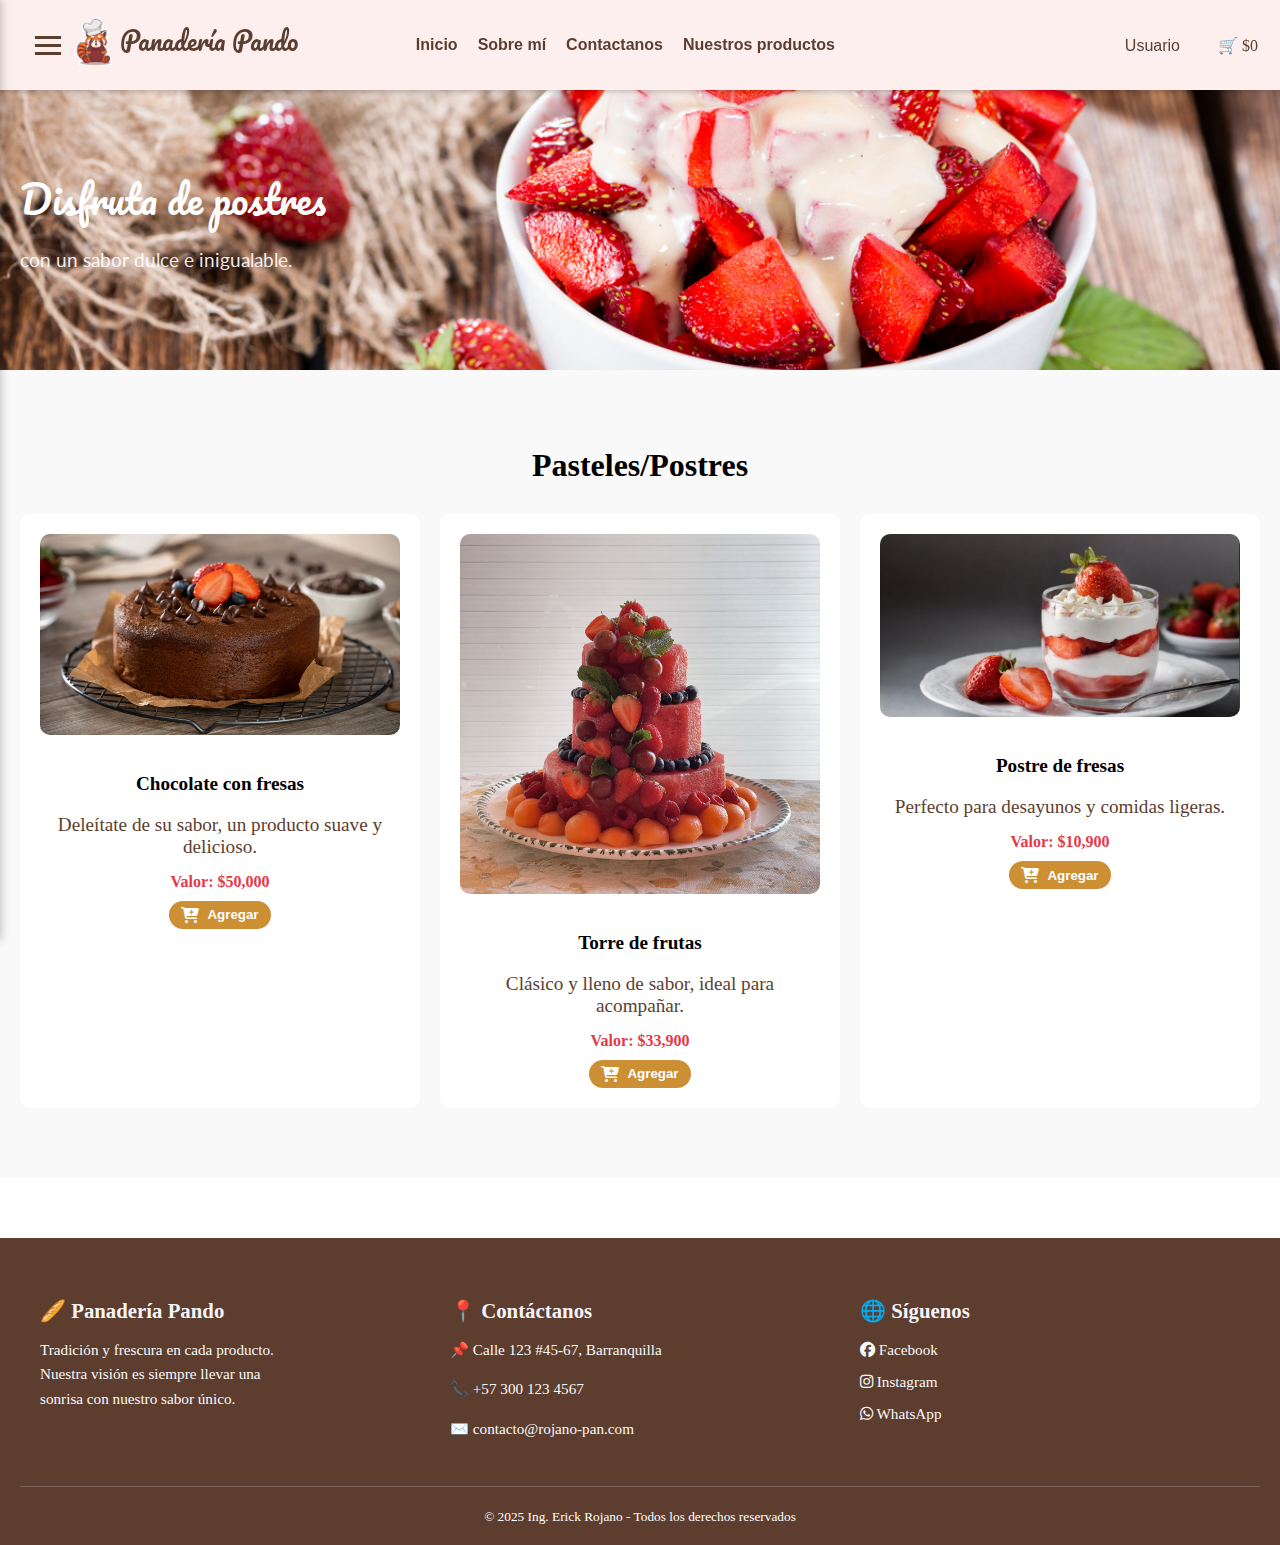
<file: pasteles.html>
<!DOCTYPE html>
<html lang="es">
<head>
    <meta charset="UTF-8">
    <meta name="viewport" content="width=device-width, initial-scale=1.0">
    <title>Panes - Pando</title>
    <link rel="stylesheet" href="style.css">
    <link rel="icon" type="image/png" sizes="64x64" href="Galeria de fotos/Logo Panadería Pando-4-Photoroom.png">
    <link href="https://fonts.cdnfonts.com/css/bakery-goods" rel="stylesheet">
    <link rel="preconnect" href="https://fonts.googleapis.com">
    <link rel="preconnect" href="https://fonts.gstatic.com" crossorigin>
    <link href="https://fonts.googleapis.com/css2?family=Handlee&display=swap" rel="stylesheet">
    <link rel="preconnect" href="https://fonts.googleapis.com">
    <link href="https://fonts.googleapis.com/css2?family=Handlee&family=Slabo+13px&display=swap" rel="stylesheet">
    <link rel="stylesheet" href="https://cdnjs.cloudflare.com/ajax/libs/font-awesome/6.5.0/css/all.min.css">
    <link href="https://fonts.googleapis.com/css2?family=Pacifico&display=swap" rel="stylesheet">
    <link href="https://fonts.googleapis.com/css2?family=Pacifico&family=Lato:wght@400;700&display=swap" rel="stylesheet">
    <link href="https://fonts.googleapis.com/css2?family=Montserrat:wght@400;600&display=swap" rel="stylesheet">
</head>
<body>
    <!-- Navegación sub-página-->
<nav class="navbarra">
        <div class="grupo-izquierda">
            <div class="logo"> 
                <img src="Galeria de fotos/Logo Panadería Pando-4-Photoroom.png" alt="logo" class="icono"> <span>Panadería Pando</span>
            </div>
            <button id="btn-hamburguesa" class="hamburguesa" aria-label="Abrir menú" aria-expanded="false" aria-controls="menu-lateral">
                <span></span><span></span><span></span>
            </button>
        </div>
        <div class="menu-lateral" id="menu-lateral">
            <button class="cerrar" id="cerrar-menu" aria-label="Cerrar menú">X</button>
            <ul>
                <li class="submenu1">
                    <a href="#" class="flechita">Domicilios</a>
                    <ul class="submenu-items">
                        <li><a href="#">WhatsApp</a></li>
                        <li><a href="#">Facebook</a></li>
                        <li><a href="#">Telefónico</a></li>
                    </ul>
                </li>
                <li class="menu2"><a href="panes.html">Panes</a></li>
                <li class="menu2"><a href="panes-especiales.html">Especiales</a></li>
                <li class="menu2"><a href="galletas.html">Galletas</a></li>
                <li class="menu2"><a href="tajados.html">Tajados</a></li>
                <li class="menu2"><a href="pasteles.html">Pasteles</a></li>
                <li class="menu2"><a href="productos-destacados.html">Productos destacados</a></li>
                <li class="menu2"><a href="#">Ubicación</a></li>
                <li class="menu2"><a href="#">Contacto</a></li>
            </ul>
        </div>
        <div class="overlay" id="overlay"></div>
        <ul id="menu-principal" class="menu">
            <li><a href="index.html"> Inicio</a></li>
            <li><a href="#">Sobre mí</a></li>
            <li><a href="#footer-contenido">Contactanos</a></li>
            <li><a href="#catalogo">Nuestros productos</a></li>
        </ul>
        <div class="botones-menu">
            <a href="#" class="btn"> Usuario</a>
            <a href="#" class="btn-carrito">🛒 $0</a>
        </div>
    </nav>
 <!-- ✅ Hero de la subpágina panes (individual para cada hero de subpágina, se debe cambiar la clase)-->
  <header class="hero-pasteles">
      <div class="contenido-hero">
          <h1>Disfruta de postres</h1>
          <p>con un sabor dulce e inigualable.</p>
      </div>
  </header>

  <!-- ✅ Catálogo de panes -->
  <section id="catalogo" class="productos">
      <h2>Pasteles/Postres</h2>
      <div class="all-product">
          <div class="foto-producto">
              <img src="Galeria de fotos/pastel-fresas con chocolate.jpg" alt="chocolate con fresas">
              <h3>Chocolate con fresas</h3>
              <p>Deleítate de su sabor, un producto suave y delicioso.</p>
                <div class="precio-carrito">
                    <span class="precio">Valor: $50,000</span>
                    <button class="btn-agregar" data-nombre="Chocolate con fresas" data-precio="50000">
                        <i class="fas fa-cart-plus"></i>
                        <span>Agregar</span>
                    </button>
                </div>
          </div>

          <div class="foto-producto">
              <img src="Galeria de fotos/torre de frutas.jpg" alt="Torre de frutas">
              <h3>Torre de frutas</h3>
              <p>Clásico y lleno de sabor, ideal para acompañar.</p>
                <div class="precio-carrito">
                    <span class="precio">Valor: $33,900</span>
                    <button class="btn-agregar" data-nombre="Torre de frutas" data-precio="33900">
                        <i class="fas fa-cart-plus"></i>
                        <span>Agregar</span> 
                    </button>
                </div>
          </div>

          <div class="foto-producto">
              <img src="Galeria de fotos/postre de fresas.jpg" alt="Postre de fresas">
              <h3>Postre de fresas</h3>
              <p>Perfecto para desayunos y comidas ligeras.</p>
                <div class="precio-carrito">
                    <span class="precio">Valor: $10,900</span>
                    <button class="btn-agregar" data-nombre="Postre de fresas" data-precio="5500">
                        <i class="fas fa-cart-plus"></i>
                        <span>Agregar</span>  
                    </button>
                </div>
          </div>
      </div>
  </section>

  <!-- ✅ Footer -->
  <footer>
      <div id="footer-contenido" class="footer-contenido">
          <div class="footer-col">
              <h3>🥖 Panadería Pando</h3>
              <p>Tradición y frescura en cada producto. <br>
                 Nuestra visión es siempre llevar una <br>
                 sonrisa con nuestro sabor único.</p>
          </div>

          <div class="footer-col">
              <h3>📍 Contáctanos</h3>
              <p>📌 Calle 123 #45-67, Barranquilla</p>
              <p>📞 +57 300 123 4567</p>
              <p>✉️ contacto@rojano-pan.com</p>
          </div>

          <div class="footer-col">
              <h3>🌐 Síguenos</h3>
              <div class="redes-sociales">
                  <a href="#"><i class="fab fa-facebook"></i> Facebook</a>
                  <a href="#"><i class="fab fa-instagram"></i> Instagram</a>
                  <a href="#"><i class="fab fa-whatsapp"></i> WhatsApp</a>  
              </div>
          </div>
      </div>

      <div class="footer-boton">
          <small>&copy; 2025 Ing. Erick Rojano - Todos los derechos reservados</small>
      </div>
  </footer>

  <script src="script.js"></script>
</body>
</html>
</file>
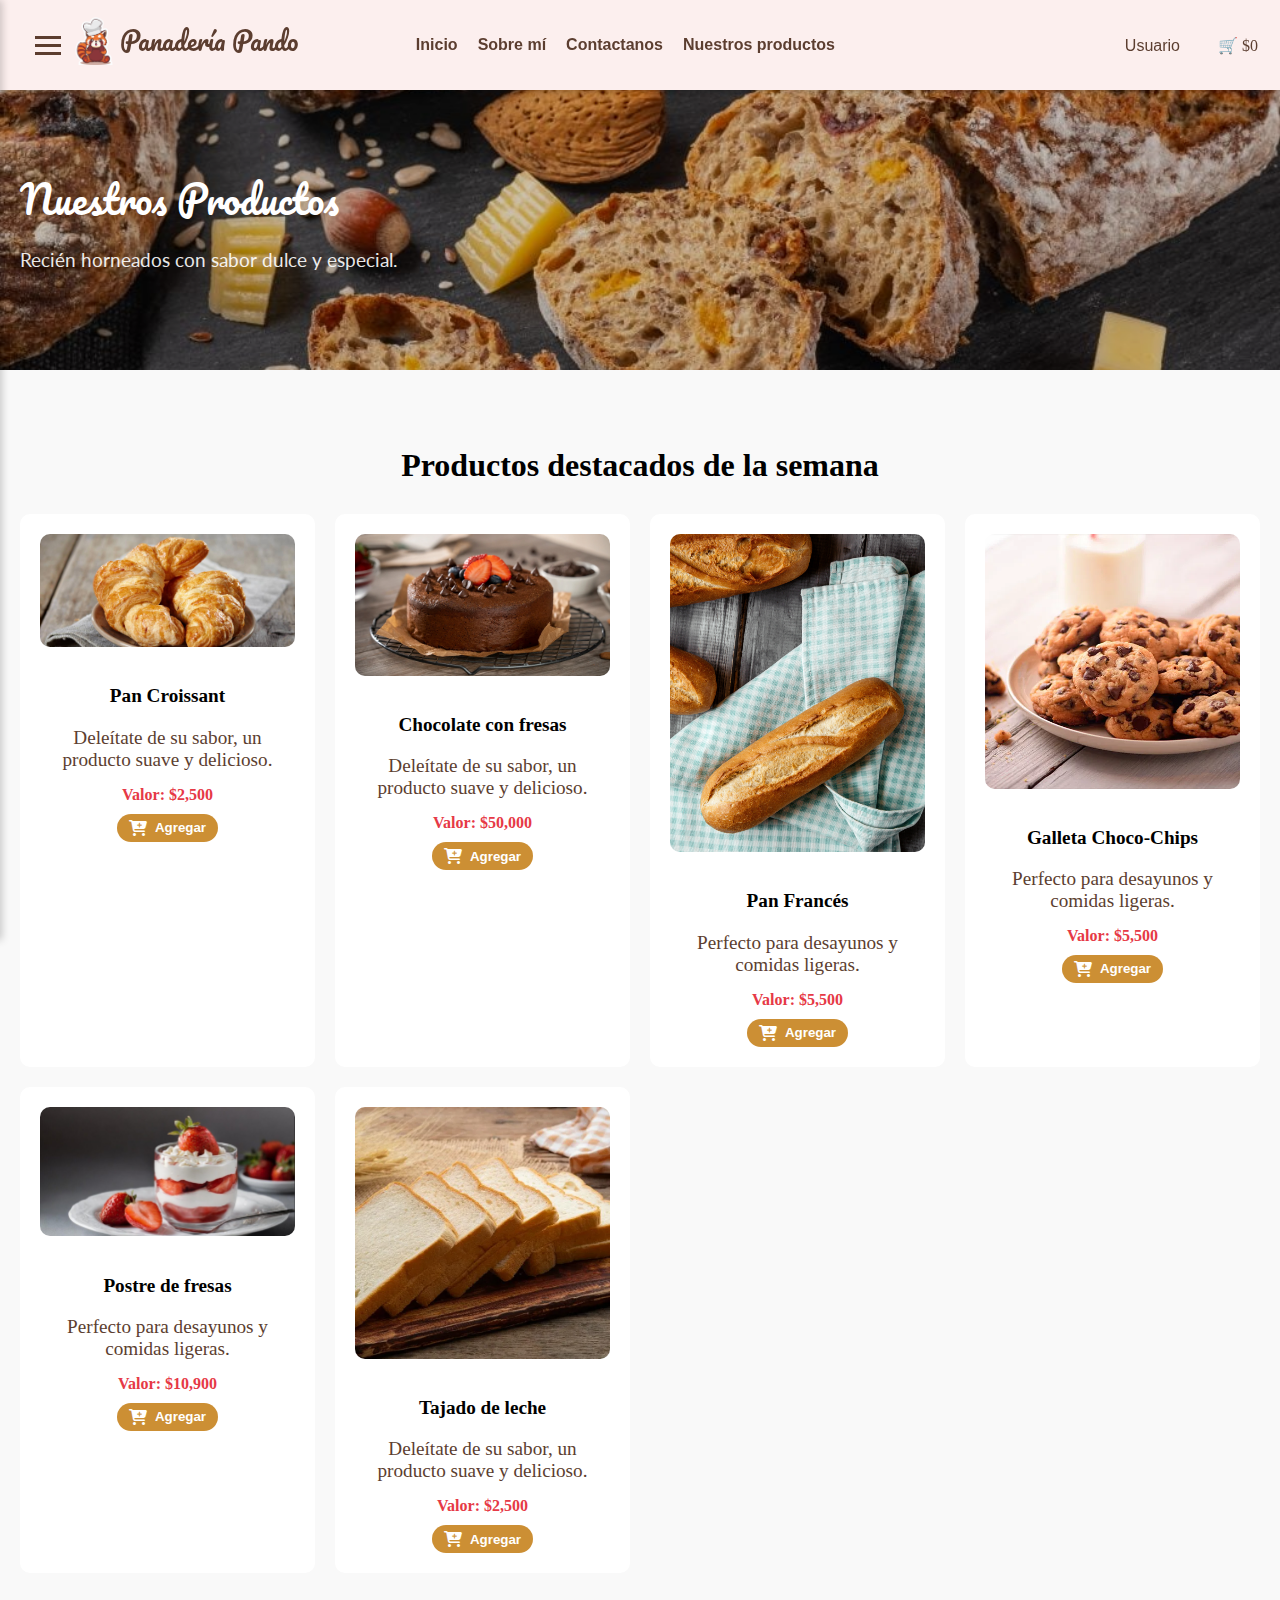
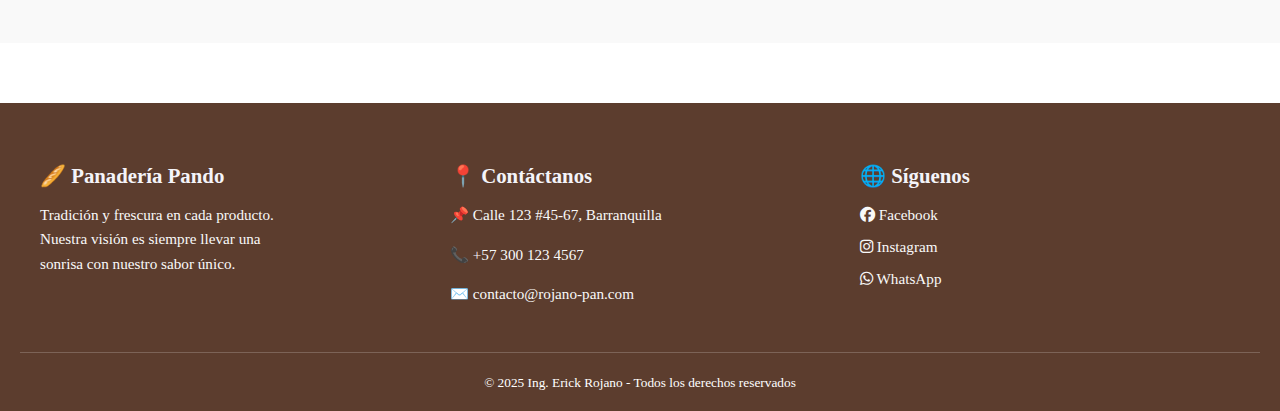
<file: productos-destacados.html>
<!DOCTYPE html>
<html lang="es">
<head>
    <meta charset="UTF-8">
    <meta name="viewport" content="width=device-width, initial-scale=1.0">
    <title>Especiales - Pando</title>
    <link rel="stylesheet" href="style.css">
    <link rel="icon" type="image/png" sizes="64x64" href="Galeria de fotos/Logo Panadería Pando-4-Photoroom.png">
    <link href="https://fonts.cdnfonts.com/css/bakery-goods" rel="stylesheet">
    <link rel="preconnect" href="https://fonts.googleapis.com">
    <link rel="preconnect" href="https://fonts.gstatic.com" crossorigin>
    <link href="https://fonts.googleapis.com/css2?family=Handlee&display=swap" rel="stylesheet">
    <link rel="preconnect" href="https://fonts.googleapis.com">
    <link href="https://fonts.googleapis.com/css2?family=Handlee&family=Slabo+13px&display=swap" rel="stylesheet">
    <link rel="stylesheet" href="https://cdnjs.cloudflare.com/ajax/libs/font-awesome/6.5.0/css/all.min.css">
    <link href="https://fonts.googleapis.com/css2?family=Pacifico&display=swap" rel="stylesheet">
    <link href="https://fonts.googleapis.com/css2?family=Pacifico&family=Lato:wght@400;700&display=swap" rel="stylesheet">
    <link href="https://fonts.googleapis.com/css2?family=Montserrat:wght@400;600&display=swap" rel="stylesheet">
</head>
<body>
    <!-- Navegación sub-página-->
<nav class="navbarra">
        <div class="grupo-izquierda">
            <div class="logo"> 
                <img src="Galeria de fotos/Logo Panadería Pando-4-Photoroom.png" alt="logo" class="icono"> <span>Panadería Pando</span>
            </div>
            <button id="btn-hamburguesa" class="hamburguesa" aria-label="Abrir menú" aria-expanded="false" aria-controls="menu-lateral">
                <span></span><span></span><span></span>
            </button>
        </div>
        <div class="menu-lateral" id="menu-lateral">
            <button class="cerrar" id="cerrar-menu" aria-label="Cerrar menú">X</button>
            <ul>
                <li class="submenu1">
                    <a href="#" class="flechita">Domicilios</a>
                    <ul class="submenu-items">
                        <li><a href="#">WhatsApp</a></li>
                        <li><a href="#">Facebook</a></li>
                        <li><a href="#">Telefónico</a></li>
                    </ul>
                </li>
                <li class="menu2"><a href="panes.html">Panes</a></li>
                <li class="menu2"><a href="panes-especiales.html">Especiales</a></li>
                <li class="menu2"><a href="galletas.html">Galletas</a></li>
                <li class="menu2"><a href="tajados.html">Tajados</a></li>
                <li class="menu2"><a href="pasteles.html">Pasteles</a></li>
                <li class="menu2"><a href="productos-destacados.html">Productos destacados</a></li>
                <li class="menu2"><a href="#">Ubicación</a></li>
                <li class="menu2"><a href="#">Contacto</a></li>
            </ul>
        </div>
        <div class="overlay" id="overlay"></div>
        <ul id="menu-principal" class="menu">
            <li><a href="index.html"> Inicio</a></li>
            <li><a href="#">Sobre mí</a></li>
            <li><a href="#footer-contenido">Contactanos</a></li>
            <li><a href="#catalogo">Nuestros productos</a></li>
        </ul>
        <div class="botones-menu">
            <a href="#" class="btn"> Usuario</a>
            <a href="#" class="btn-carrito">🛒 $0</a>
        </div>
    </nav>
 <!-- ✅ Hero de la subpágina panes destacados (individual para cada hero de subpágina, se debe cambiar la clase)-->
  <header class="hero-destacados">
      <div class="contenido-hero">
          <h1>Nuestros Productos</h1>
          <p>Recién horneados con sabor dulce y especial.</p>
      </div>
  </header>

  <!-- ✅ Catálogo de panes -->
  <section id="catalogo" class="productos">
      <h2>Productos destacados de la semana</h2>
      <div class="all-product">
          <div class="foto-producto">
              <img src="Galeria de fotos/pan croissant.jpeg" alt="croissant">
              <h3>Pan Croissant</h3>
              <p>Deleítate de su sabor, un producto suave y delicioso.</p>
                <div class="precio-carrito">
                    <span class="precio">Valor: $2,500</span>
                    <button class="btn-agregar" data-nombre="Pan Croissant" data-precio="2500">
                        <i class="fas fa-cart-plus"></i>
                        <span>Agregar</span>
                    </button>
                </div>
          </div>

          <div class="foto-producto">
              <img src="Galeria de fotos/pastel-fresas con chocolate.jpg" alt="chocolate con fresas">
              <h3>Chocolate con fresas</h3>
              <p>Deleítate de su sabor, un producto suave y delicioso.</p>
                <div class="precio-carrito">
                    <span class="precio">Valor: $50,000</span>
                    <button class="btn-agregar" data-nombre="Chocolate con fresas" data-precio="50000">
                        <i class="fas fa-cart-plus"></i>
                        <span>Agregar</span>
                    </button>
                </div>
          </div>

          <div class="foto-producto">
              <img src="Galeria de fotos/pan frances.jpg" alt="pan frances">
              <h3>Pan Francés</h3>
              <p>Perfecto para desayunos y comidas ligeras.</p>
                <div class="precio-carrito">
                    <span class="precio">Valor: $5,500</span>
                    <button class="btn-agregar" data-nombre="Pan Frances" data-precio="5500">
                        <i class="fas fa-cart-plus"></i>
                        <span>Agregar</span>  
                    </button>
                </div>
          </div>
      
          <div class="foto-producto">
              <img src="Galeria de fotos/choco chips.jpg" alt="Galleta de chispas de chocolate">
              <h3>Galleta Choco-Chips</h3>
              <p>Perfecto para desayunos y comidas ligeras.</p>
                <div class="precio-carrito">
                    <span class="precio">Valor: $5,500</span>
                    <button class="btn-agregar" data-nombre="Galleta Choco-Chips" data-precio="5500">
                        <i class="fas fa-cart-plus"></i>
                        <span>Agregar</span>  
                    </button>
                </div>
          </div>

          <div class="foto-producto">
              <img src="Galeria de fotos/postre de fresas.jpg" alt="Postre de fresas">
              <h3>Postre de fresas</h3>
              <p>Perfecto para desayunos y comidas ligeras.</p>
                <div class="precio-carrito">
                    <span class="precio">Valor: $10,900</span>
                    <button class="btn-agregar" data-nombre="Postre de fresas" data-precio="5500">
                        <i class="fas fa-cart-plus"></i>
                        <span>Agregar</span>  
                    </button>
                </div>
          </div>

          <div class="foto-producto">
              <img src="Galeria de fotos/tajado de leche.jpg" alt="Tajado de leche">
              <h3>Tajado de leche</h3>
              <p>Deleítate de su sabor, un producto suave y delicioso.</p>
                <div class="precio-carrito">
                    <span class="precio">Valor: $2,500</span>
                    <button class="btn-agregar" data-nombre="Tajado de leche" data-precio="2500">
                        <i class="fas fa-cart-plus"></i>
                        <span>Agregar</span>
                    </button>
                </div>
          </div>
      </div>
  </section>

  <!-- ✅ Footer -->
  <footer>
      <div id="footer-contenido" class="footer-contenido">
          <div class="footer-col">
              <h3>🥖 Panadería Pando</h3>
              <p>Tradición y frescura en cada producto. <br>
                 Nuestra visión es siempre llevar una <br>
                 sonrisa con nuestro sabor único.</p>
          </div>

          <div class="footer-col">
              <h3>📍 Contáctanos</h3>
              <p>📌 Calle 123 #45-67, Barranquilla</p>
              <p>📞 +57 300 123 4567</p>
              <p>✉️ contacto@rojano-pan.com</p>
          </div>

          <div class="footer-col">
              <h3>🌐 Síguenos</h3>
              <div class="redes-sociales">
                  <a href="#"><i class="fab fa-facebook"></i> Facebook</a>
                  <a href="#"><i class="fab fa-instagram"></i> Instagram</a>
                  <a href="#"><i class="fab fa-whatsapp"></i> WhatsApp</a>  
              </div>
          </div>
      </div>

      <div class="footer-boton">
          <small>&copy; 2025 Ing. Erick Rojano - Todos los derechos reservados</small>
      </div>
  </footer>

  <script src="script.js"></script>
</body>
</html>
</file>
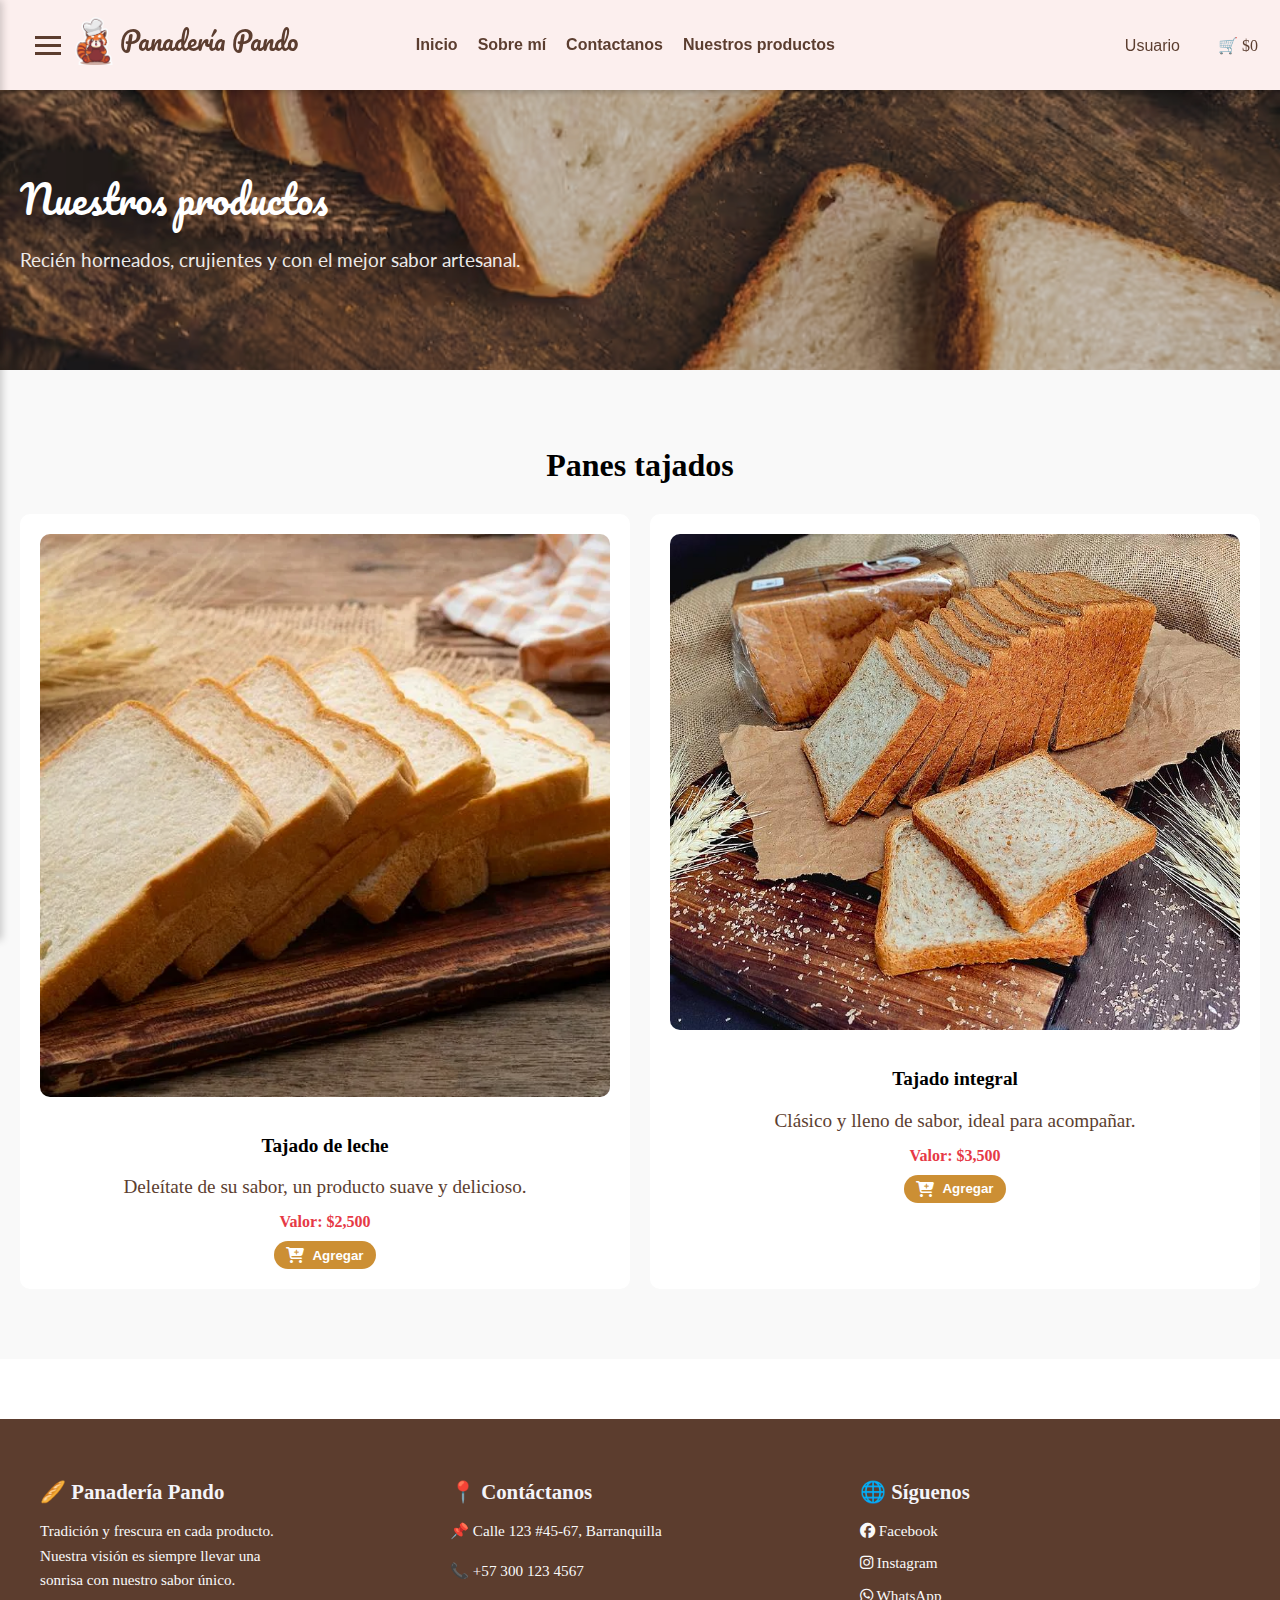
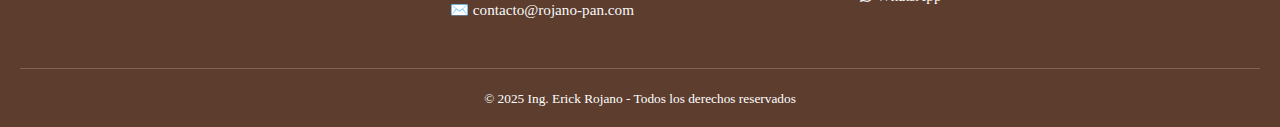
<file: tajados.html>
<!DOCTYPE html>
<html lang="es">
<head>
    <meta charset="UTF-8">
    <meta name="viewport" content="width=device-width, initial-scale=1.0">
    <title>Panes - Pando</title>
    <link rel="stylesheet" href="style.css">
    <link rel="icon" type="image/png" sizes="64x64" href="Galeria de fotos/Logo Panadería Pando-4-Photoroom.png">
    <link href="https://fonts.cdnfonts.com/css/bakery-goods" rel="stylesheet">
    <link rel="preconnect" href="https://fonts.googleapis.com">
    <link rel="preconnect" href="https://fonts.gstatic.com" crossorigin>
    <link href="https://fonts.googleapis.com/css2?family=Handlee&display=swap" rel="stylesheet">
    <link rel="preconnect" href="https://fonts.googleapis.com">
    <link href="https://fonts.googleapis.com/css2?family=Handlee&family=Slabo+13px&display=swap" rel="stylesheet">
    <link rel="stylesheet" href="https://cdnjs.cloudflare.com/ajax/libs/font-awesome/6.5.0/css/all.min.css">
    <link href="https://fonts.googleapis.com/css2?family=Pacifico&display=swap" rel="stylesheet">
    <link href="https://fonts.googleapis.com/css2?family=Pacifico&family=Lato:wght@400;700&display=swap" rel="stylesheet">
    <link href="https://fonts.googleapis.com/css2?family=Montserrat:wght@400;600&display=swap" rel="stylesheet">
</head>
<body>
    <!-- Navegación sub-página-->
<nav class="navbarra">
        <div class="grupo-izquierda">
            <div class="logo"> 
                <img src="Galeria de fotos/Logo Panadería Pando-4-Photoroom.png" alt="logo" class="icono"> <span>Panadería Pando</span>
            </div>
            <button id="btn-hamburguesa" class="hamburguesa" aria-label="Abrir menú" aria-expanded="false" aria-controls="menu-lateral">
                <span></span><span></span><span></span>
            </button>
        </div>
        <div class="menu-lateral" id="menu-lateral">
            <button class="cerrar" id="cerrar-menu" aria-label="Cerrar menú">X</button>
            <ul>
                <li class="submenu1">
                    <a href="#" class="flechita">Domicilios</a>
                    <ul class="submenu-items">
                        <li><a href="#">WhatsApp</a></li>
                        <li><a href="#">Facebook</a></li>
                        <li><a href="#">Telefónico</a></li>
                    </ul>
                </li>
                <li class="menu2"><a href="panes.html">Panes</a></li>
                <li class="menu2"><a href="panes-especiales.html">Especiales</a></li>
                <li class="menu2"><a href="galletas.html">Galletas</a></li>
                <li class="menu2"><a href="tajados.html">Tajados</a></li>
                <li class="menu2"><a href="pasteles.html">Pasteles</a></li>
                <li class="menu2"><a href="productos-destacados.html">Productos destacados</a></li>
                <li class="menu2"><a href="#">Ubicación</a></li>
                <li class="menu2"><a href="#">Contacto</a></li>
            </ul>
        </div>
        <div class="overlay" id="overlay"></div>
        <ul id="menu-principal" class="menu">
            <li><a href="index.html"> Inicio</a></li>
            <li><a href="#">Sobre mí</a></li>
            <li><a href="#footer-contenido">Contactanos</a></li>
            <li><a href="#catalogo">Nuestros productos</a></li>
        </ul>
        <div class="botones-menu">
            <a href="#" class="btn"> Usuario</a>
            <a href="#" class="btn-carrito">🛒 $0</a>
        </div>
    </nav>
 <!-- ✅ Hero de la subpágina panes (individual para cada hero de subpágina, se debe cambiar la clase)-->
  <header class="hero-tajado">
      <div class="contenido-hero">
          <h1>Nuestros productos</h1>
          <p>Recién horneados, crujientes y con el mejor sabor artesanal.</p>
      </div>
  </header>

  <!-- ✅ Catálogo de panes -->
  <section id="catalogo" class="productos">
      <h2>Panes tajados</h2>
      <div class="all-product">
          <div class="foto-producto">
              <img src="Galeria de fotos/tajado de leche.jpg" alt="Tajado de leche">
              <h3>Tajado de leche</h3>
              <p>Deleítate de su sabor, un producto suave y delicioso.</p>
                <div class="precio-carrito">
                    <span class="precio">Valor: $2,500</span>
                    <button class="btn-agregar" data-nombre="Tajado de leche" data-precio="2500">
                        <i class="fas fa-cart-plus"></i>
                        <span>Agregar</span>
                    </button>
                </div>
          </div>

          <div class="foto-producto">
              <img src="Galeria de fotos/pan tajado integral.jpg" alt="tajado integral">
              <h3>Tajado integral</h3>
              <p>Clásico y lleno de sabor, ideal para acompañar.</p>
                <div class="precio-carrito">
                    <span class="precio">Valor: $3,500</span>
                    <button class="btn-agregar" data-nombre="Tajado integral" data-precio="3500">
                        <i class="fas fa-cart-plus"></i>
                        <span>Agregar</span> 
                    </button>
                </div>
          </div>
      </div>
  </section>

  <!-- ✅ Footer -->
  <footer>
      <div id="footer-contenido" class="footer-contenido">
          <div class="footer-col">
              <h3>🥖 Panadería Pando</h3>
              <p>Tradición y frescura en cada producto. <br>
                 Nuestra visión es siempre llevar una <br>
                 sonrisa con nuestro sabor único.</p>
          </div>

          <div class="footer-col">
              <h3>📍 Contáctanos</h3>
              <p>📌 Calle 123 #45-67, Barranquilla</p>
              <p>📞 +57 300 123 4567</p>
              <p>✉️ contacto@rojano-pan.com</p>
          </div>

          <div class="footer-col">
              <h3>🌐 Síguenos</h3>
              <div class="redes-sociales">
                  <a href="#"><i class="fab fa-facebook"></i> Facebook</a>
                  <a href="#"><i class="fab fa-instagram"></i> Instagram</a>
                  <a href="#"><i class="fab fa-whatsapp"></i> WhatsApp</a>  
              </div>
          </div>
      </div>

      <div class="footer-boton">
          <small>&copy; 2025 Ing. Erick Rojano - Todos los derechos reservados</small>
      </div>
  </footer>

  <script src="script.js"></script>
</body>
</html>
</file>
<file: style.css>
body.principal, 
body.principal html {
  overflow-x: hidden; /* elimina scroll fantasma horizontal */
}

body.producto html, body {
  margin: 0;
  padding: 0;
  width: 100%;
  overflow-x: hidden; /* Bloquea scroll horizontal */

}

body.principal {
    font-family: Arial, Helvetica, sans-serif; /* Fuente para el texto */
    background-color: #f4f4f9;                 /*Color de fondo */
    color: #333;
    line-height: 1.6;
    padding: 20px;
    text-align: center;                        /* Centralización del texto */
}

body.principal header {
    background: #e3d9cf;
    color: #fff;
    padding: 20px 0;
    text-align: center;
}

body.principal header h1 {
    font-family: 'Bakery Goods', sans-serif;
    margin-bottom: 10px;
    color: #2a2a2a;
    font-size: 3em;
}

/* Personalización de la sesión de navegación, y el redireccionamiento a la página de productos */

body.principal nav a {
    color: #5c3e30;
    text-decoration: none;
    margin: 0 15px;
    font-family: 'Bakery Goods', sans-serif;
    transition: color 0.3s ease;
}

body.principal nav a:hover {
    color: #cc8f34;
}

body.principal nav a.separado {
    margin: 0px 10px 10px 0px;
    font-family: 'Bakery Goods', sans-serif;
    font-size: 2.5em;
    color: #5c3e30;
    text-decoration: none;
    transition: color 0.3s ease;
}

body.principal nav a.separado:hover {
    color: #cc8f34;
}

body.principal h1 {
    color: black; /* Color de titulo */
}

body.principal section {
    margin: 40px 0;
    padding: 20px;
    background: #fff;
    border-radius: 8px;
}

/* Personalización del redireccionamiento en la palabra "Sobre mí" */

body.principal #etiqueta-sobremi { 
    color: #333;
    text-decoration: none;
    transition: filter 0.3s ease, color 0.3s ease;
}

body.principal #etiqueta-sobremi:hover {
    filter: blur(0.5px);
    color: rgb(10, 41, 97);
}

body.principal section a {
    display: inline-block;
}

/* Personalización de la sesión habilidades */

body.principal ul, 
body.principal ol {
    list-style-type: none;
    margin-left: 0;
    padding-left: 20px; 
}

body.principal .check::after {
    position: relative;
    padding-left: 10px;
    content: "✔";
    color: green;
    left: 0;
}

/* Personalización de formulario de contacto */

body.principal form input, 
body.principal form textarea { 
    width: 100%;
    padding: 10px;
    margin-bottom: 15px;
    border: 1px solid #ccc;
    border-radius: 5px;
}

/* Personalización de boton de "enviar" */

body.principal form button {
    background: #333;
    color: #fff;
    padding: 10px 20px;
    border: none;
    border-radius: 5px;
    cursor: pointer;
    transition: transform 0.3s ease;
    overflow: hidden;
    position: relative;
}

body.principal form button:hover {
     transform: translateX(0);
}

body.principal form button::after {
    content: '';
    position: absolute;
    top: 0;
    left: 0;
    width: 100%;
    height: 100%;
    background: radial-gradient(circle, rgba(255,255,255,0.5) 10%, transparent 50%);
    transform: scale(0);
    transition: transform 0.3s ease, opacity 0.3s ease;
    opacity: 0;
    pointer-events: none;
}

body.principal form button:hover::after {
    transform: scale(4);
    opacity: 1;
}

body.principal footer {
    text-align: center;
    padding: 20px;
    margin-top: 40px;
    background: #333;
    color: #fff;
}

body.principal * {
    margin: 0;
    padding: 0;
    box-sizing: border-box;
}

/* Hora de transformar a Responsive esta verga */
@media (max-width: 768px) {
    body.principal nav {
        display: flex;
        flex-direction: column;
        align-items: center;
    }

    body.principal nav a {
        display: block;
        margin: 10px 0;
    }

    body.principal nav a.separado {
        margin-bottom: -10px;
    }
    
    body.principal section {
        padding: 15px;
    }

    body.principal form input, 
    body.principal form textarea {
        font-size: 16px;
    }
}

/* ================== ESTILOS PARA PRODUCTOS ================== */

body .navbarra{
    position: fixed; /* para dejar fijado arriba */
    top: 0; /* lo pega en la esquina superior*/
    left: 0; /* lo pega en la esquina superior izquierda*/
    width: 100%; /* ancho total de la pantalla */
    background: #fcefee;
    display: flex; /* alinea en fila */
    justify-content: space-between; /* separa los elementos, logo a izq y links a derecha */
    align-items: center; /* elementos en forma vertical  */
    padding: 15px 30px;  /* Espacio i nterno: 15px arriba/abajo, 30px izquierda/derecha */
    box-shadow: 0 2px 5px rgba(0,0,0,0.2); /* sombreado */
    z-index: 1000; /* siempre se mantendrá visible y sobre encima*/
}

body .logo{
    margin-left: 40px;
    display: flex;
    align-items: center;
    margin-bottom: 10px;
    position: relative;
}

body .icono{
    width: 50px;
    height: 50px;
    margin-right: 8px;
}

body .logo span{
    font-family:'Pacifico', cursive;
    color:  #5c3e30;
    font-size: 25px;
    position: absolute;
    left: 50px;
    white-space: nowrap;
}

body .menu {
    list-style: none; /* se eliminan puntos o simbolos de la lista */
    display: flex; /* Enlaces uno al lado del otro */
    gap: 20px;      /* espacio entre los enlaces */
}

body .menu li a{
    text-decoration: none; /* sin subrayado */
    font-family: 'Bakery Goods', sans-serif;
    color:  #5c3e30;
    font-weight: 600; /* menos oscuro de la negrilla */
    transition: color 0.3s ease;
}

body .menu li a:hover{
    color: #cc8f34; /* cambia el color al pasar el cursor */
}

body .botones-menu {
    gap: 10px;
    margin-left: 20px;
    white-space: nowrap;
}

body .botones-menu .btn{
    text-decoration: none;
    padding: 6px 12px;
    font-family: 'Bakery Goods', sans-serif;
    color: #5c3e30;
    border-radius: 4px;
    margin-left: 10px;
    transition: color 0.3s ease;
}

body .botones-menu .btn:hover{
    color: #cc8f34;
}

body .btn-carrito{
    text-decoration: none;
    padding: 6px 12px;
    color: #5c3e30;
    border-radius: 4px;
    margin-left: 10px;
    margin-right: 40px;
}
/* HERO PRINCIPAL*/
body .hero-principal {
    background: url("Galeria de fotos/Fondo.jpg") no-repeat center center/cover;
    height: 90vh;  /* EL fondo ocupará el 90% de la pantalla*/
    display: flex;
    justify-content: flex-start;
    align-items: center;
    text-align: left;
    color: white;
    position: relative;
    margin-top: 70px;
    padding-left: 20px;
    line-height: 1.2;
}

body .hero-principal::after {
    content: "";
    position: absolute;
    top: 0; left: 0; right: 0; bottom: 0;
    background: rgba(0,0,0,0,4); /* para oscurecer el fondo*/
}

body .hero-principal h1 {
    font-size: 7rem;
    font-family: "Pacifico", cursive;
    font-weight: 400;
    font-style: normal;
}

/* HERO PANES*/
body .hero-panes {
    background: url("Galeria de fotos/Fondo.jpg") no-repeat center center/cover;
    height: 300px;  /* EL fondo ocupará el 90% de la pantalla*/
    display: flex;
    justify-content: flex-start;
    align-items: center;
    text-align: left;
    color: white;
    position: relative;
    margin-top: 70px;
    line-height: 1.2;
    padding: 0 20px;
}

body .hero-panes::after {
    content: "";
    position: absolute;
    top: 0; left: 0; right: 0; bottom: 0;
    background: rgba(0,0,0,0.2); /* para oscurecer el fondo*/
}

body .hero-panes h1 {
    font-size: clamp(1.8rem, 3vw, 3rem);
    font-family: "Pacifico", cursive;
    font-weight: 400;
    position: relative;
    z-index: 1;
}

body .hero-panes p {
    font-size: clamp(0.95rem, 1.6vw, 1.2rem);
    opacity: 0.9;
    margin-top: 10px;
    position: relative;
    z-index: 1;
    font-family: "Lato", sans-serif;
}

/* HERO PANES ESPECIALES*/
body .hero-especiales {
    background: url("Galeria de fotos/panes\ especiales\ -\ hero.jpg") no-repeat center center/cover;
    height: 300px;  /* EL fondo ocupará el 90% de la pantalla*/
    display: flex;
    justify-content: flex-start;
    align-items: center;
    text-align: left;
    color: white;
    position: relative;
    margin-top: 70px;
    line-height: 1.2;
    padding: 0 20px;
}

body .hero-especiales::after {
    content: "";
    position: absolute;
    top: 0; left: 0; right: 0; bottom: 0;
    background: rgba(0,0,0,0.2); /* para oscurecer el fondo*/
}

body .hero-especiales h1 {
    font-size: clamp(1.8rem, 3vw, 3rem);
    font-family: "Pacifico", cursive;
    font-weight: 400;
    position: relative;
    z-index: 1;
}

body .hero-especiales p {
    font-size: clamp(0.95rem, 1.6vw, 1.2rem);
    opacity: 0.9;
    margin-top: 10px;
    position: relative;
    z-index: 1;
    font-family: "Lato", sans-serif;
}

/* HERO PANES GALLETAS*/
body .hero-galletas {
    background: url("Galeria de fotos/galletas\ hero.jpg") no-repeat center center/cover;
    height: 300px;  /* EL fondo ocupará el 90% de la pantalla*/
    display: flex;
    justify-content: flex-start;
    align-items: center;
    text-align: left;
    color: white;
    position: relative;
    margin-top: 70px;
    line-height: 1.2;
    padding: 0 20px;
}

body .hero-galletas::after {
    content: "";
    position: absolute;
    top: 0; left: 0; right: 0; bottom: 0;
    background: rgba(0,0,0,0.2); /* para oscurecer el fondo*/
}

body .hero-galletas h1 {
    font-size: clamp(1.8rem, 3vw, 3rem);
    font-family: "Pacifico", cursive;
    font-weight: 400;
    position: relative;
    z-index: 1;
}

body .hero-galletas p {
    font-size: clamp(0.95rem, 1.6vw, 1.2rem);
    opacity: 0.9;
    margin-top: 10px;
    position: relative;
    z-index: 1;
    font-family: "Lato", sans-serif;
}

/* HERO PANES TAJADOS*/
body .hero-tajado {
    background: url("Galeria de fotos/tajado-hero.jpg") no-repeat center center/cover;
    height: 300px;  /* EL fondo ocupará el 90% de la pantalla*/
    display: flex;
    justify-content: flex-start;
    align-items: center;
    text-align: left;
    color: white;
    position: relative;
    margin-top: 70px;
    line-height: 1.2;
    padding: 0 20px;
}

body .hero-tajado::after {
    content: "";
    position: absolute;
    top: 0; left: 0; right: 0; bottom: 0;
    background: rgba(0,0,0,0.2); /* para oscurecer el fondo*/
}

body .hero-tajado h1 {
    font-size: clamp(1.8rem, 3vw, 3rem);
    font-family: "Pacifico", cursive;
    font-weight: 400;
    position: relative;
    z-index: 1;
}

body .hero-tajado p {
    font-size: clamp(0.95rem, 1.6vw, 1.2rem);
    opacity: 0.9;
    margin-top: 10px;
    position: relative;
    z-index: 1;
    font-family: "Lato", sans-serif;
}

/* HERO PANES POSTRES*/
body .hero-pasteles {
    background: url("Galeria de fotos/hero-postres.jpg") no-repeat center center/cover;
    height: 300px;  /* EL fondo ocupará el 90% de la pantalla*/
    display: flex;
    justify-content: flex-start;
    align-items: center;
    text-align: left;
    color: white;
    position: relative;
    margin-top: 70px;
    line-height: 1.2;
    padding: 0 20px;
}

body .hero-pasteles::after {
    content: "";
    position: absolute;
    top: 0; left: 0; right: 0; bottom: 0;
    background: rgba(0,0,0,0.01); /* para oscurecer el fondo*/
}

body .hero-pasteles h1 {
    font-size: clamp(1.8rem, 3vw, 3rem);
    font-family: "Pacifico", cursive;
    font-weight: 400;
    position: relative;
    z-index: 1;
}

body .hero-pasteles p {
    font-size: clamp(0.95rem, 1.6vw, 1.2rem);
    opacity: 0.9;
    margin-top: 10px;
    position: relative;
    z-index: 1;
    font-family: "Lato", sans-serif;
}

/* HERO PANES ESPECIALES*/
body .hero-destacados {
    background: url("Galeria de fotos/panes\ especiales\ -\ hero.jpg") no-repeat center center/cover;
    height: 300px;  /* EL fondo ocupará el 90% de la pantalla*/
    display: flex;
    justify-content: flex-start;
    align-items: center;
    text-align: left;
    color: white;
    position: relative;
    margin-top: 70px;
    line-height: 1.2;
    padding: 0 20px;
}

body .hero-destacados::after {
    content: "";
    position: absolute;
    top: 0; left: 0; right: 0; bottom: 0;
    background: rgba(0,0,0,0.2); /* para oscurecer el fondo*/
}

body .hero-destacados h1 {
    font-size: clamp(1.8rem, 3vw, 3rem);
    font-family: "Pacifico", cursive;
    font-weight: 400;
    position: relative;
    z-index: 1;
}

body .hero-destacados p {
    font-size: clamp(0.95rem, 1.6vw, 1.2rem);
    opacity: 0.9;
    margin-top: 10px;
    position: relative;
    z-index: 1;
    font-family: "Lato", sans-serif;
}



body .productos {
    padding: 50px 20px; /* Espaciado interno */
    text-align: center;
    background: #f9f9f9;
}

body .productos h2 {
    font-size: 2rem;
    margin-bottom: 30px;
}

body .all-product {
    display: grid;
    grid-template-columns: repeat(auto-fit, minmax(250px, 1fr));
    gap: 20px;
    margin-bottom: 20px;
}


body .foto-producto {
    background: white;
    border-radius: 10px;
    box-shadow: 0 4px 10px rgba(0,0,0,0,1);
    padding: 20px;
    transition: transform 0.3s ease;
}

body .foto-producto:hover {
    transform: translateY(-5px);
}

body .foto-producto img {
    width: 100%;
    border-radius: 10px;
    margin-bottom: 15px;
}

body .foto-producto h3 {
    font-size: 1.2rem;
    margin-bottom: 10px;
}

body .foto-producto p {
    font-size: 1.2rem;
    color: #5c3e30;
    margin-bottom: 15px;
}

body .foto-producto .precio{
    font-size: 1rem;
    font-weight: bold;
    color:#e63946 ;
}

/* Carrito de tarjeta de producto */

body .btn-agregar {
    display: flex;
    align-items: center;
    gap: 8px;
    background: #cc8f34;
    border: none;
    border-radius: 20px;
    padding: 6px 12px;
    color: white;
    font-weight: bold;
    cursor: pointer;
    transition: all 0.3s ease;
}

.btn-agregar i {
    font-size: 1rem;
}

.btn-agregar:hover {
    background: #a56b25;
    transform: scale(1.05);
}

.precio-carrito {
    display: flex;
    flex-direction: column;
    align-items: center;
    gap: 10px;
}
/* ..... FOOTER ..... */
body footer{
    background: #5c3d2e;
    padding: 40px 20px 20px;
    margin-top: 60px;
    color: #fff;
}

body .footer-contenido {
    display: grid;
    grid-template-columns: repeat(auto-fit, minmax(220px, 1fr));
    gap: 30px;
    max-width: 1200px;
    margin: auto;
}

body .footer-col h3 {
    margin-bottom: 15px;
    font-size: 1.3rem;
    color: #f4f4f9;
}

body .footer-col p,
body .footer-col a {
    font-size: 0.95rem;
    line-height: 1.6;
    color: #f9f9f9;
    text-decoration: none; /* desaparece barra abajo de los enlaces */
}

body .footer-col a:hover {
    color: #e7b980;
}

body .redes-sociales {
    display: flex;
    flex-direction: column;
    gap: 8px;
}

body .footer-boton {
    text-align: center;
    padding-top: 20px;
    border-top: 1px solid rgba(255,255,255,0.2);
    margin-top: 30px;
    font-size: 1rem;
}

/* === Estipos para boton hamburguesa === */

body .hamburguesa {
    position: absolute;
    display: block;
    background: none;
    border: 0;
    cursor: pointer;
    padding: 5px;
    order: 1;
    z-index: 3001;
    pointer-events: auto;
}
body .grupo-izquierda{
    position: relative;
    display: flex;
    align-items: center;
    gap: 20px;
}

body .logo {   order: 2;}
body .menu{ order: 3;}
body .botones-menu { order: 4;}

body .hamburguesa span{
    display: block;
    width: 26px;
    height: 3px;
    margin: 5px 0;
    background: #5c3d2e;
    transition: transform 0.3s ease, opacity 0.3s ease;
}

/* Estilos para boton de menú lateral */

/* Menú lateral cerrado u oculto*/
body .menu-lateral{
    position: fixed;
    top: 0;
    left: 0; /* lo escondemos a la izquierda */
    width: 280px;
    height: 100%;
    background: #fcefee;
    padding: 20px;
    transition: transform 0.3s ease-in-out;
    z-index: 2000;
    display: flex;
    flex-direction: column;
    gap: 20px;
    box-shadow: 2px 0 8px rgba(0,0,0,0.2);
    transform: translateX(-100%);
}

body .menu-lateral ul{
    list-style: none;
    font-family: "Slabo 13px", serif;
    font-weight: 400;
    margin: 0;
    padding: 0;
    line-height: 2;
    letter-spacing: 1.5px;

}

body .menu-lateral ul li {
    opacity: 0;
    transform: translateX(-20px);
}

body .menu-lateral.activo ul li{
    opacity: 1;
    transform: translateX(0);
    transition: opacity 0.4s ease, transform 0.4s ease;
}

/* Efecto en cascada usando nth-child */
body .menu-lateral.activo ul li:nth-child(1) { transition-delay: 0.1s; }
body .menu-lateral.activo ul li:nth-child(2) { transition-delay: 0.2s; }
body .menu-lateral.activo ul li:nth-child(3) { transition-delay: 0.3s; }
body .menu-lateral.activo ul li:nth-child(4) { transition-delay: 0.4s; }
body .menu-lateral.activo ul li:nth-child(5) { transition-delay: 0.5s; }
body .menu-lateral.activo ul li:nth-child(6) { transition-delay: 0.4s; }
body .menu-lateral.activo ul li:nth-child(7) { transition-delay: 0.3s; }
body .menu-lateral.activo ul li:nth-child(8) { transition-delay: 0.2s; }
body .menu-lateral.activo ul li:nth-child(9) { transition-delay: 0.1s; }

body .menu-lateral .menu2{
    background: none;
    margin: 0;
    padding: 0;
    position: relative;
    transition: all 0.3s ease;
    z-index: 1;

}

body .menu-lateral .menu2:hover{
    background: linear-gradient(90deg, #d69661 100%, transparent 40%);
    background-size: 100% 80%;
    background-position: 0 50%;
    background-repeat: no-repeat;
    color: white;
    border-radius: 15px;
    padding-left: 20px;
}

body .menu-lateral .menu2 a{
    text-decoration: none;
    background: none;
    line-height: 3;
    display: block;
    color: #5c3d2e;
}

body .menu-lateral .menu2 a:hover {
    color: white;
}

 
body  .menu-lateral .submenu1 a{
    text-decoration: none;
    background: none;
    line-height: 2.5;
    display: inline-block;
    color: #5c3d2e;
    margin: 0;
    padding-right: 80px;
    position: relative;
    transition: all 0.1s ease;
    border-radius: 10px;
}


 body .menu-lateral .submenu1 a:hover{
    background: linear-gradient(90deg, #c4af9e 100%, transparent 50%);
    background-size: 180% 80%;
    background-position: 0 50%;
    background-repeat: no-repeat;
    color: white;
    padding-left: 20px;
    max-width: 200px;
}


body .menu-lateral .submenu1 ul li{
    margin: 0;
    padding: 0;
}

/* Menú lateral abierto*/

body .menu-lateral.activo {
    transform: translateX(0);
}

/* Botón cerrar */
body .menu-lateral .cerrar {
    position: absolute;
    top: 15px;
    right: 15px;
    width: 32px;
    height: 32px;
    font-size: 2rem;
    line-height: 1;
    background: none;
    border: none;
    color: #333;
    cursor: pointer;
    z-index: 2002;
}

body .menu-lateral .cerrar:hover{
    color: #cc8f34;
    transform: scale(1.1);
}

/* Flecita de domicilios */

/*estado normal de la flecha hacia abajo (no se ven las redes sociales)*/

body .menu-lateral .submenu-items {
    max-height: 150px;
    overflow: hidden;
    transition: max-height 0.4s ease, border-left-color 0.3s ease;
    margin-left: 25px;
    padding-left: 10px;
    border-left: 2px;
}

body .menu-lateral .submenu-items:not(.activo) {
    max-width: 0;
    border-left-color: transparent;
    opacity: 0;
    display: none;
}

/* FONDO DESVANECIDO AL ABRIR MENÚ LATERAL*/

body .overlay{
    position: fixed;
    top: 0;
    left: 0;
    width: 100%;
    height: 100%;
    background: rgba(0,0,0,0.4); /* fondo semi-transparente */
    backdrop-filter: blur(4px); /* desvanece el fondo, pero debe haber un background en trasnparente o semi */
    opacity: 0;
    visibility: hidden;
    transition: opacity 0.3 ease;
    z-index: 1500;
}

body .overlay.activo {
    opacity: 1;
    visibility: visible;
}



/* ===== Otra vez volveré esta monda responsiva ===== */

body html, body {
    overflow-x: hidden;
}
/* ====== ≥ 1024px a 769px (tablets y laptops pequeñas) ====== */

@media (max-width: 1024px)  {
    body .navbarra {
        padding: 12px 20px;
    }

    body .menu {
        gap: 14px;
        flex-wrap: wrap; /* movimiento de enlaces hacia abajo si no caben*/
    }

    body .hero {
        height: 75vh;
    }

    body .hero h1 {
        font-size: 2.4rem;
    }

    body .all-product{
        grid-template-columns: repeat(auto-fit, minmax(220px, 1fr));
        gap: 18px;
    }

}
/* ====== ≤ 768px (tablet vertical / móviles grandes) ====== */

@media (max-width: 768px){
    body .navbarra{
        padding: 10px 16px ;
        flex-wrap: wrap;
    }

    body .logo {
        width: 100%;
        text-align: center;
        margin-right: 60px;
        margin-bottom: 6px;
    }

    body .menu {
        width: 100%;
        justify-content: center;
        margin-right: 80px;
        margin-left: 10px;
        gap:12px;

    }

    body .botones-menu{
        width: 100%;
        justify-content: center;
        margin-top: 8px;
        margin-left: 100px;
        gap: 8px;
    }

    body .hero-principal h1{
        font-size: 4rem;
        line-height: 1.3;
    }

    body .hero-panes h1 {
        margin-top: 120px;
    }

     body .hero-especiales h1 {
        margin-top: 120px;
    }

    body .hero-galletas h1 {
        margin-top: 120px;
    }

    body .hero-tajado h1 {
        margin-top: 120px;
    }

    body .hero-pasteles h1 {
        margin-top: 120px;
    }

    body .hero-destacados h1 {
        margin-top: 120px;
    }


    body .btn {
        padding: 8px 14px;
        font-size: 0.95rem;
    }
    body .productos {
        padding: 36px 16px;
    }

    body .all-product {
        grid-template-columns: repeat(auto-fit, minmax(180px, 1fr));
        gap: 16px;
    }

    body .foto-producto{
        padding: 14px;
    }

    body .foto-producto h3{
        font-size: 1.05rem;
    }

    body .foto-producto p{
        font-size: 0.9rem;
    }
}
</file>
